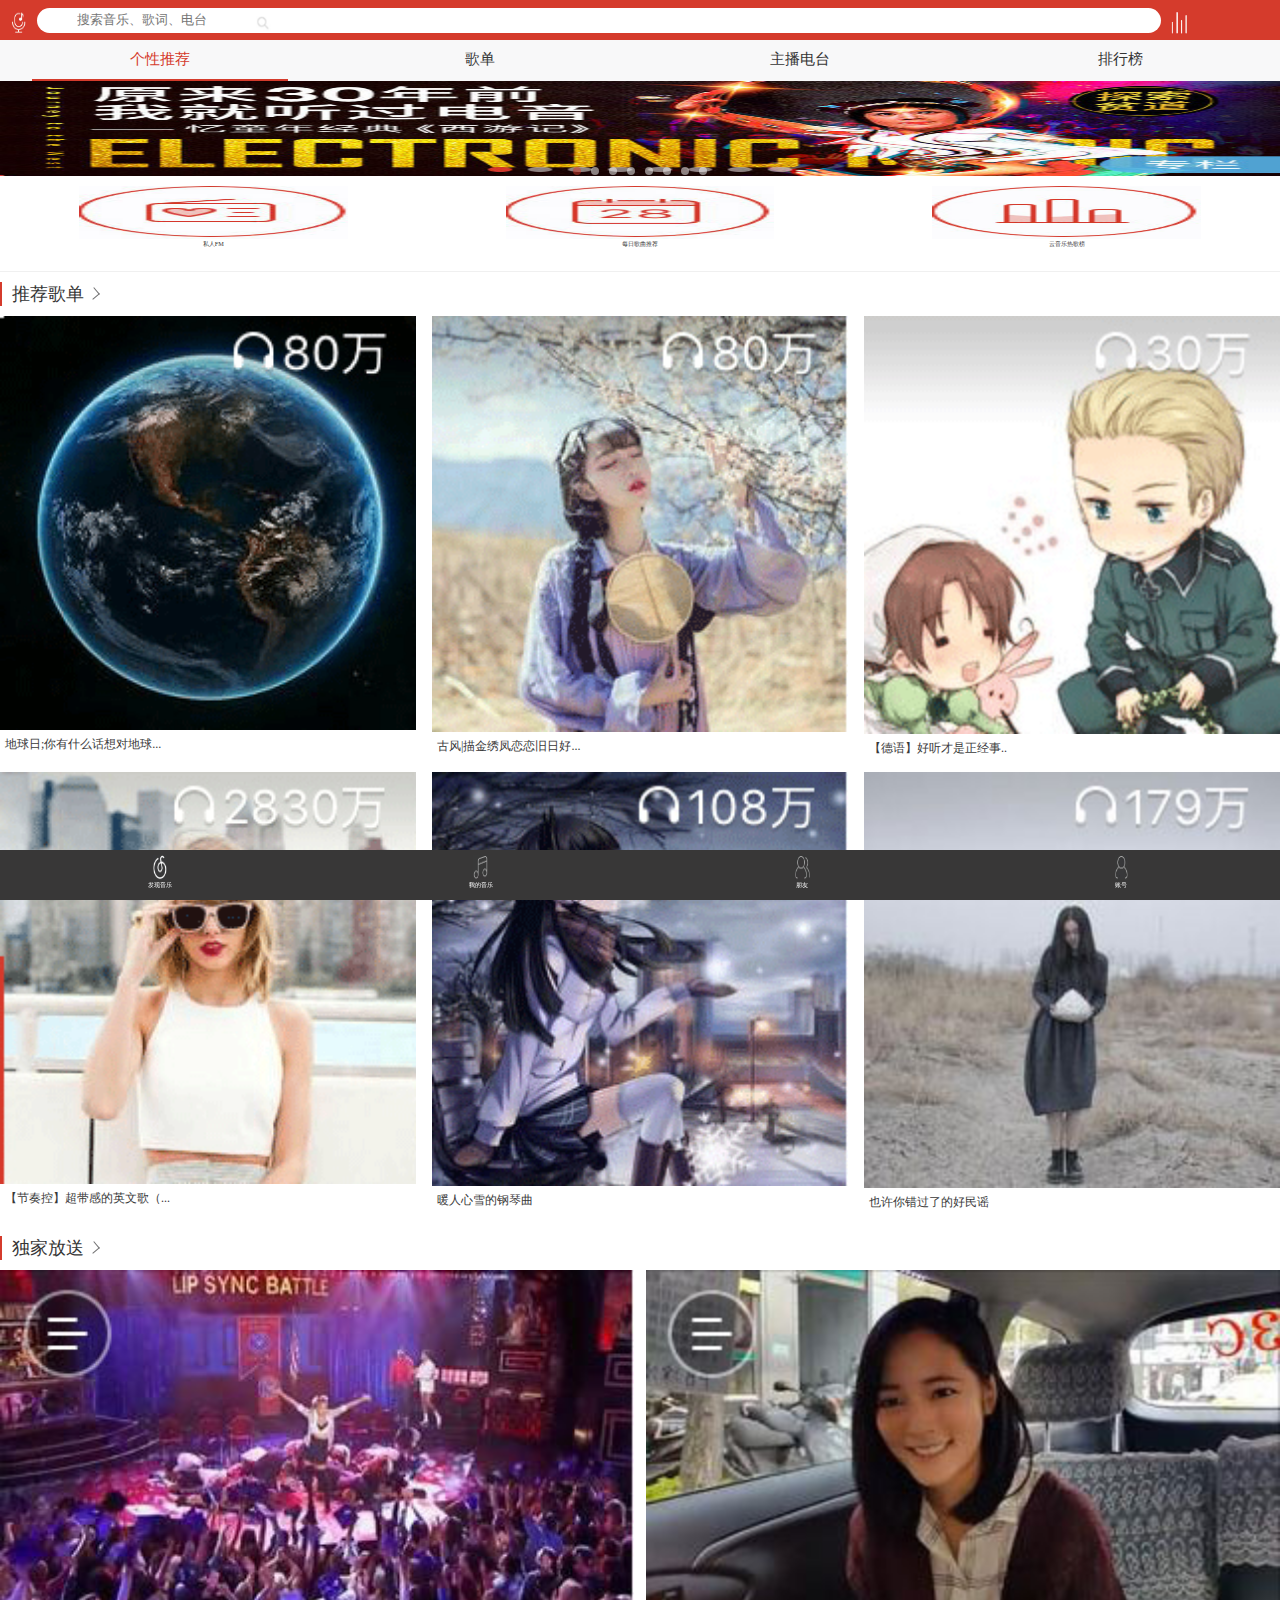
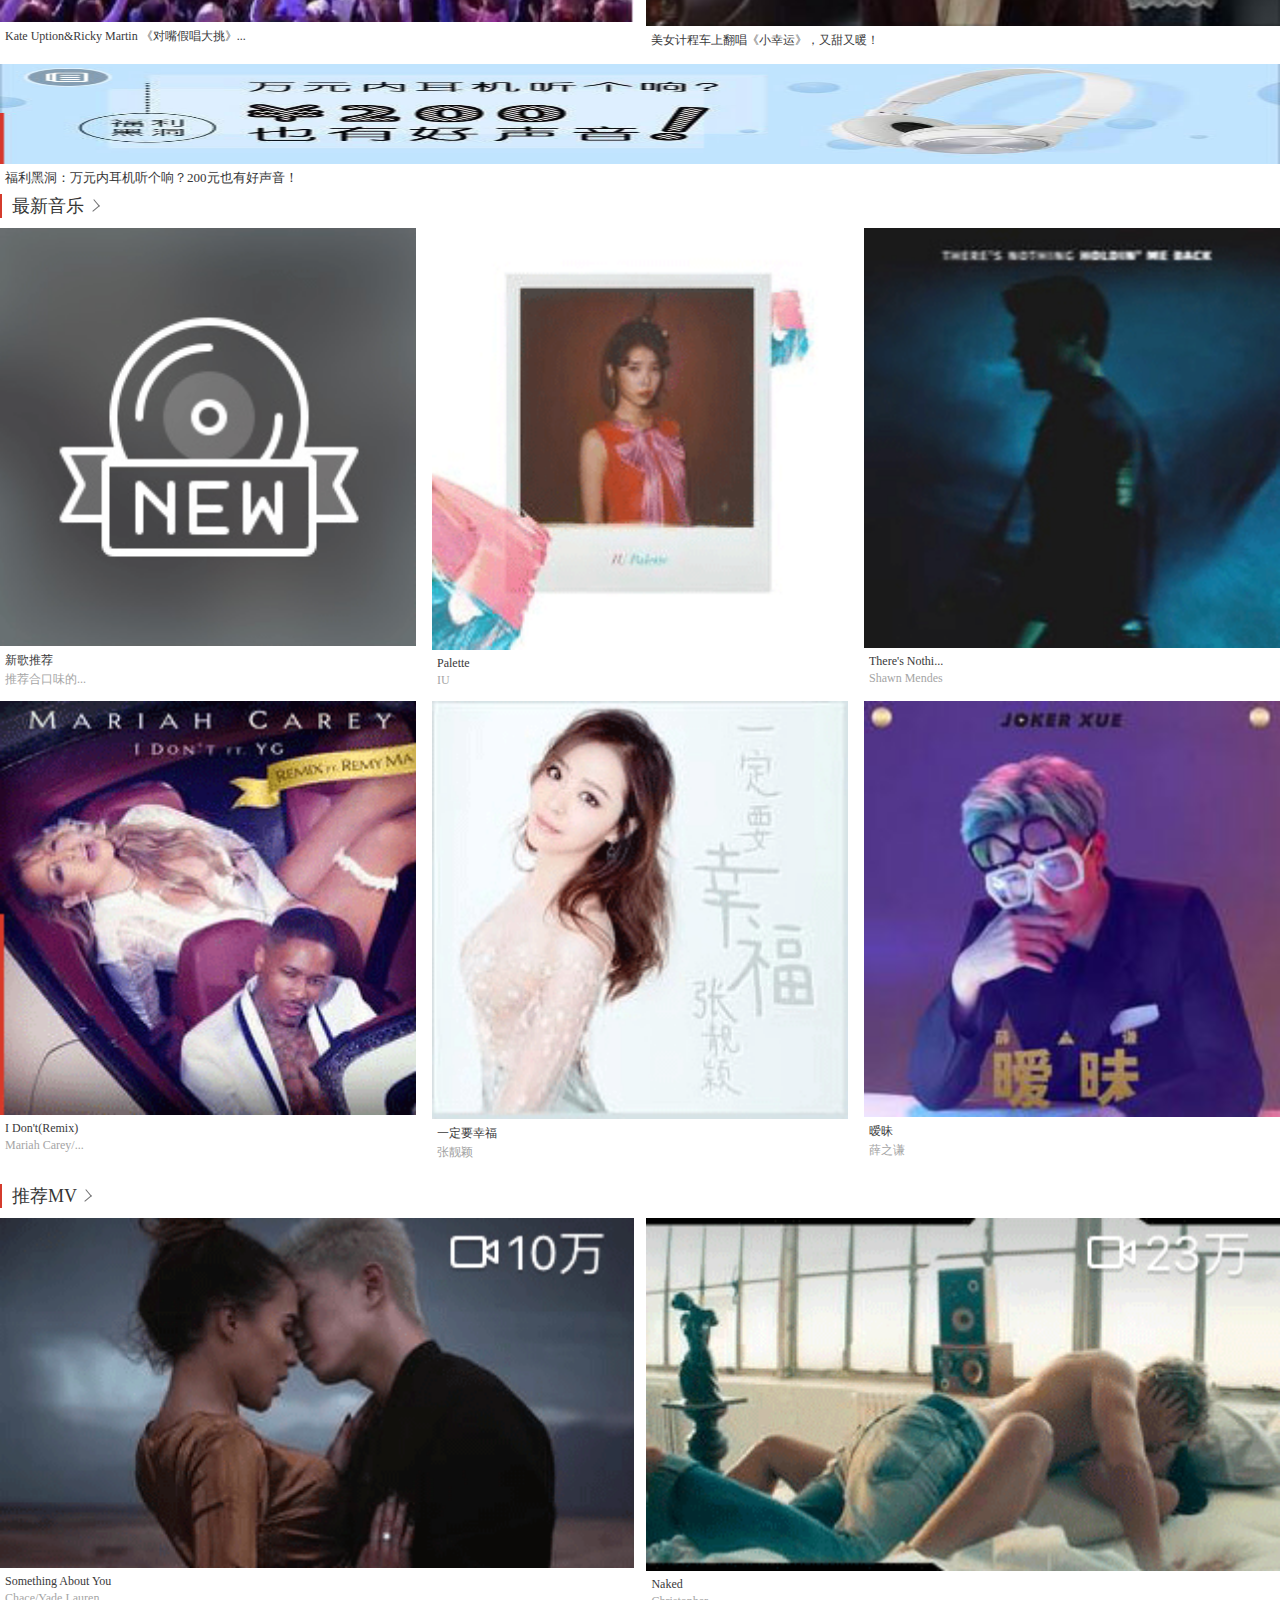
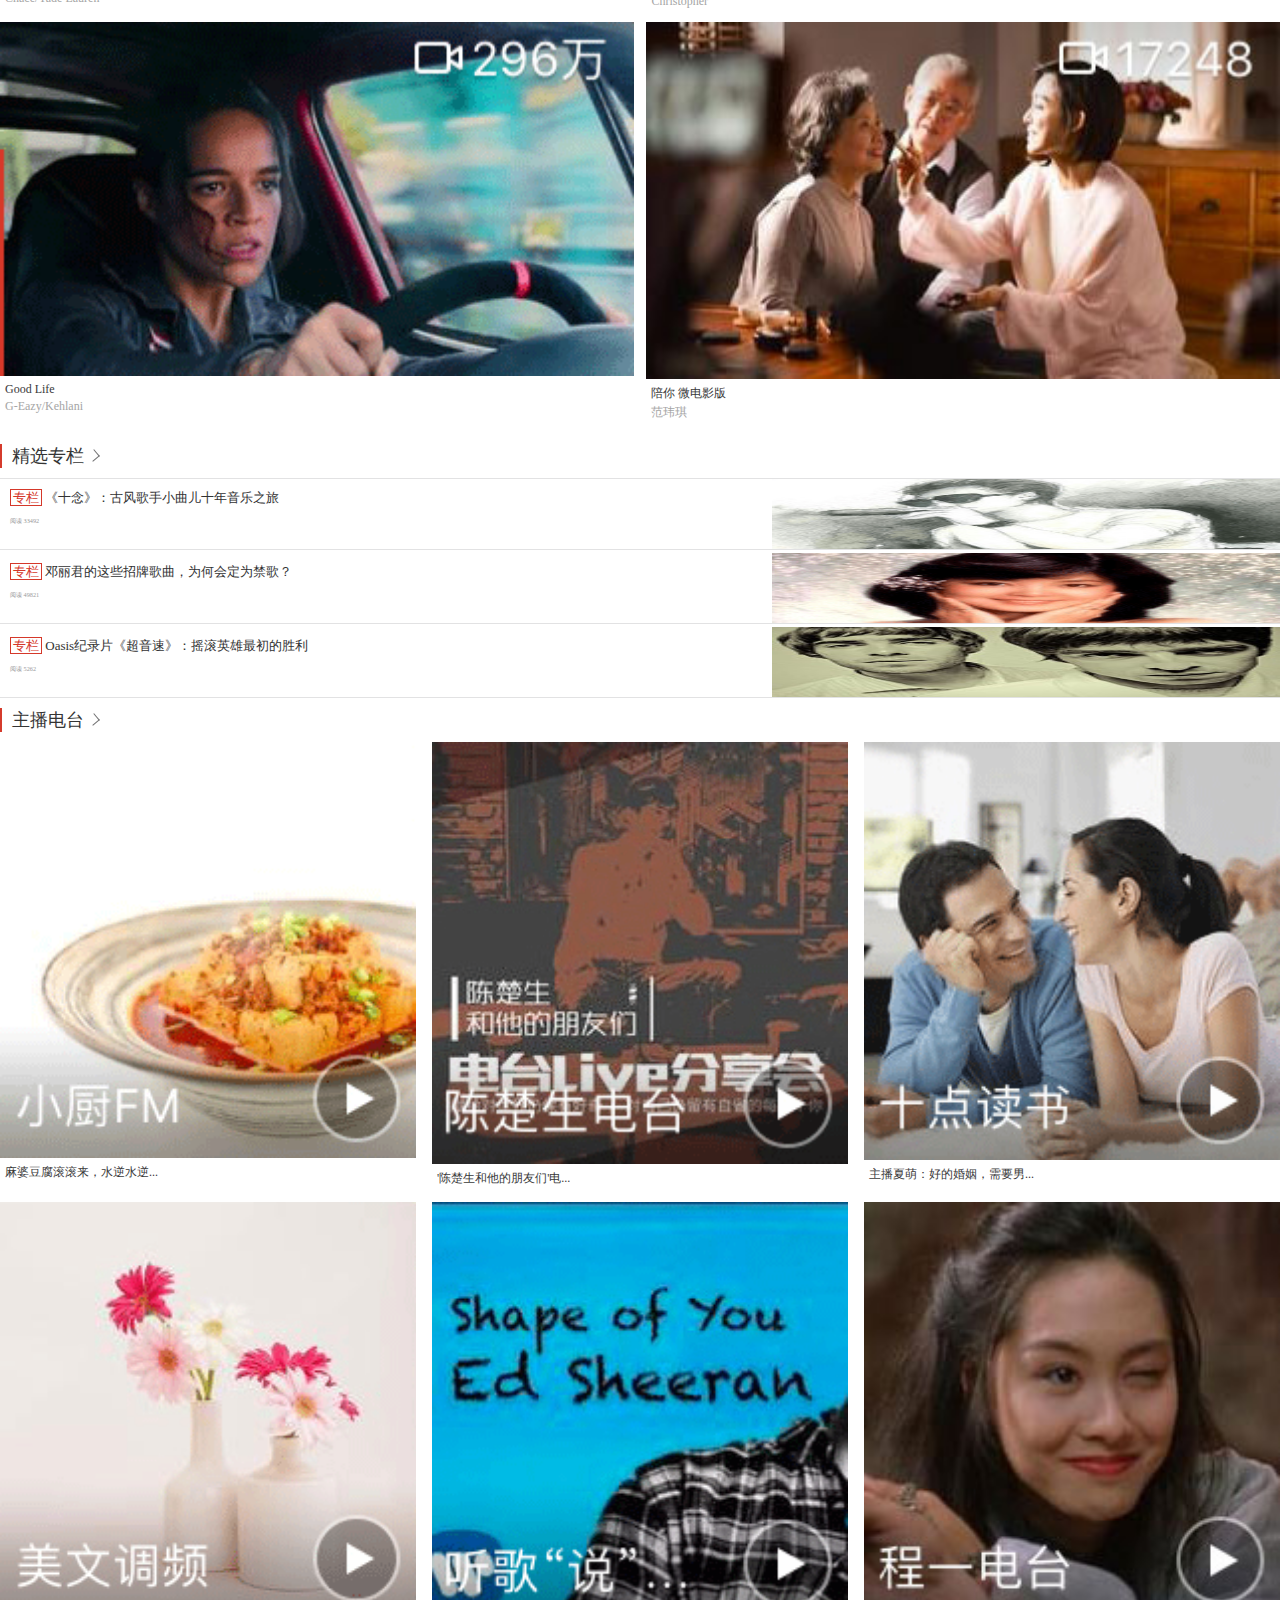
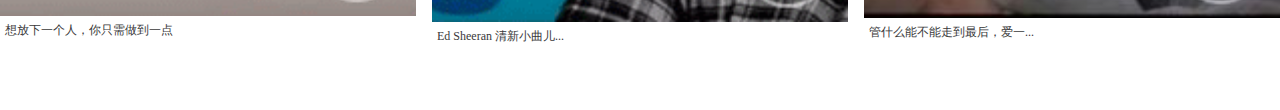
<file: wyy/index.html>
<!DOCTYPE html>
<html ng-app="myApp">

	<head>
		<meta charset="UTF-8">
		<title></title>
		<meta http-equiv="X-UA-Compatible" content="IE=edge,chrome=1" />
		<meta name="viewport" content="width=device-width, initial-scale=1.0, minimum-scale=1.0, maximum-scale=1.0, user-scalable=no" />
		<meta name="format-detection" content="telephone=no, email=no" />
		<meta name="apple-mobile-web-app-capable" content="yes" />
		<meta name="apple-mobile-web-app-status-bar-style" content="black" />
		<link rel="stylesheet" href="css/swiper.min.css" />
		<script src="js/swiper-3.4.2.min.js"></script>
		<link rel="stylesheet" href="css/index.css" />
		<link rel="stylesheet" href="view/person/css/person.css" />
		<link rel="stylesheet" href="view/list/css/list.css" />
		<link rel="stylesheet" href="view/radio/css/radio.css" />
		<link rel="stylesheet" href="view/song/css/song.css" />
		
	</head>

	<body>
		<div class="box" id="box">
			<!--网页头部开始-->
			<div class="header">
				<!--导航开始-->
				<nav>

					<div class="nav_img">
						<img src="img1/header-1_03.jpg" alt="" />
						<input type="text" placeholder="搜索音乐、歌词、电台" />
						<img src="img1/header-2_03.gif" alt="" />
					</div>
					<div class="nav_inp">

						<img src="img1/search_03.jpg" alt="" />
					</div>

				</nav>
				<!--导航结束-->
				
			</div>
			<!--网页头部结束-->
			<ui-view></ui-view>
			<!--底部导航开始-->
			<footer>
				<ul>
					<li>
						<a ui-sref="person">
							<img src="img1/footer_03.gif" alt="" />
							<p>发现音乐</p>
						</a>
					</li>
					<li>
						<a ui-sref="music">
							<img src="img1/footer_05.gif" alt="" />
							<p>我的音乐</p>
						</a>
					</li>
					<li>
						<a ui-sref="friend">
							<img src="img1/footer_07.gif" alt="" />
							<p>朋友</p>
						</a>
					</li>
					<li>
						<a ui-sref="my">
							<img src="img1/footer_09.jpg" alt="" />
							<p>账号</p>
						</a>
					</li>
				</ul>
			</footer>
			<!--底部导航结束-->
		</div>
		
		<script src="js/angular.js"></script>
		<script src="js/angular-ui-router.js"></script>
		<script src="js/jquery-1.7.js"></script>
		<script src="route/app.js"></script>
		<script src="controller/personCtrl.js"></script>
		<script src="controller/songCtrl.js"></script>
		<script src="controller/radioCtrl.js"></script>
		<script src="controller/listCtrl.js"></script>
		<script src="controller/musicCtrl.js"></script>
		<script src="controller/friendCtrl.js"></script>
		<script src="controller/myCtrl.js"></script>
		<script src="js/index.js"></script>
	</body>

</html>
</file>
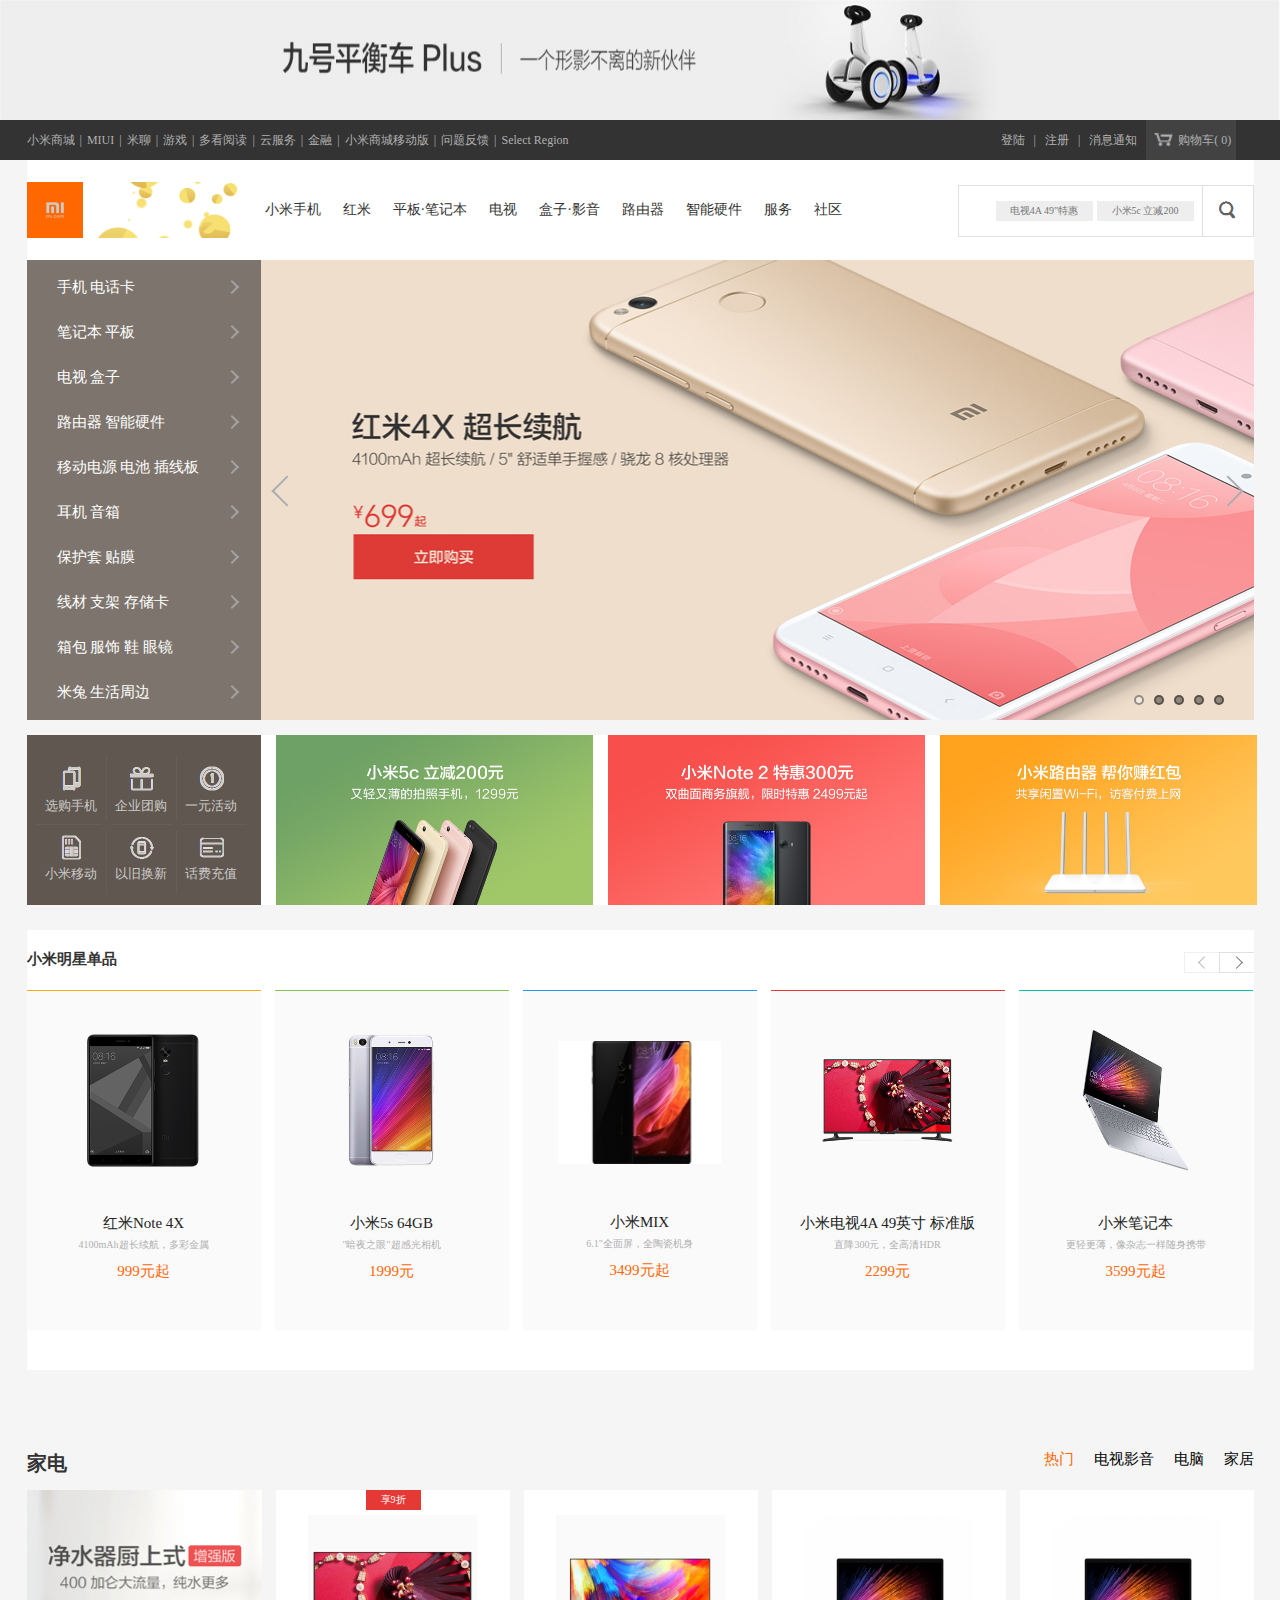
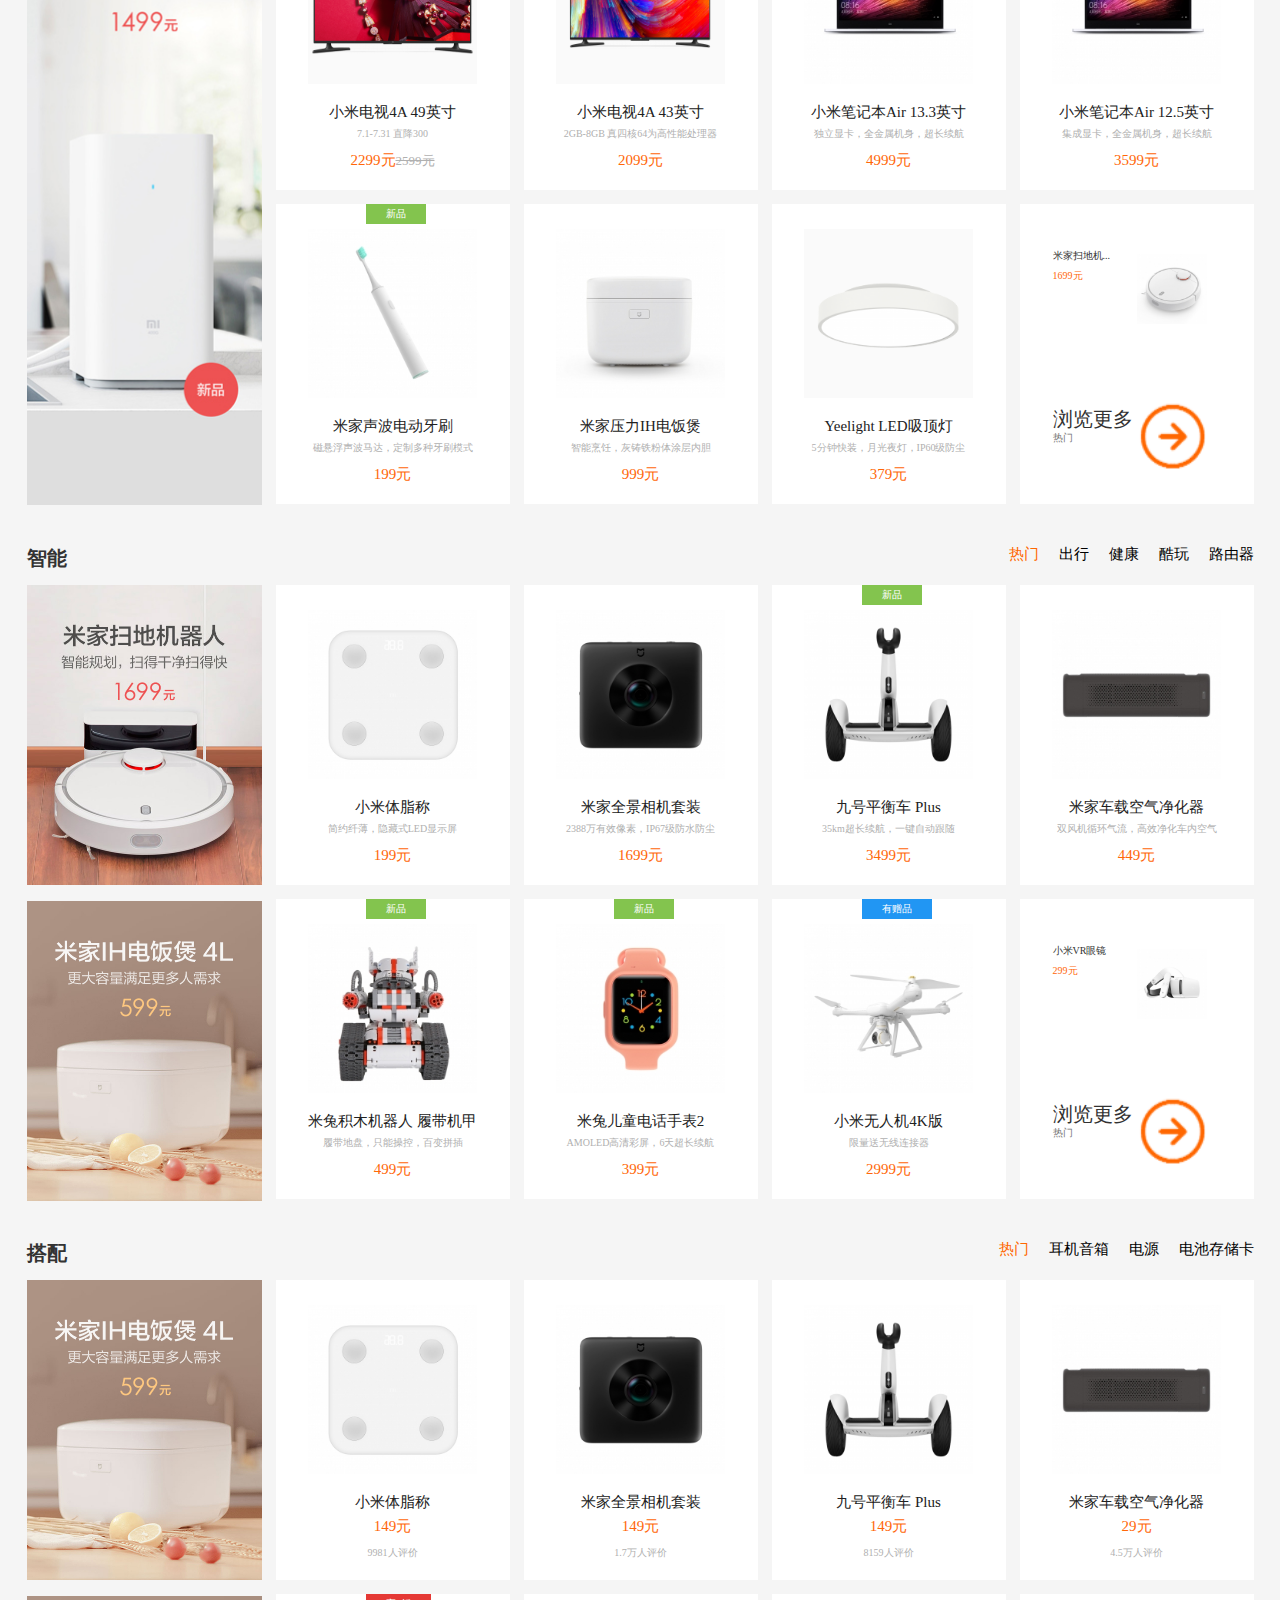
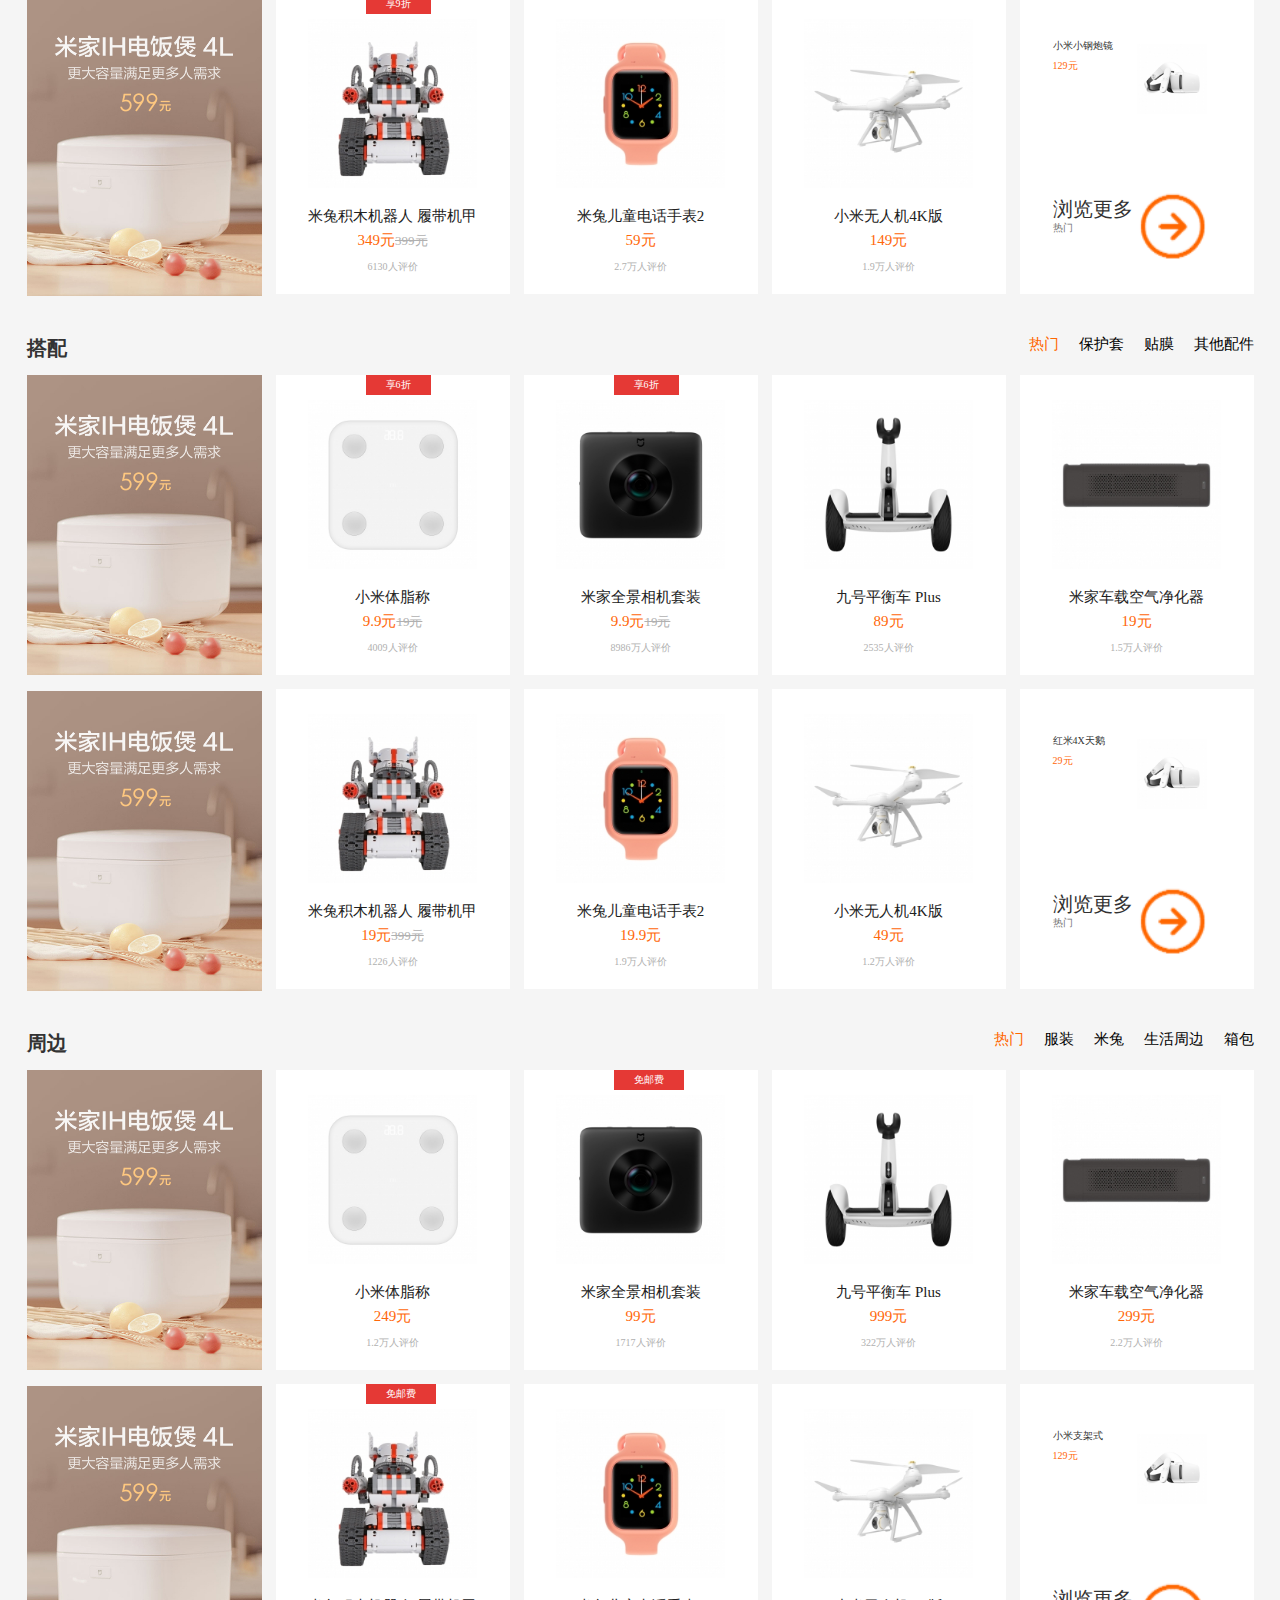
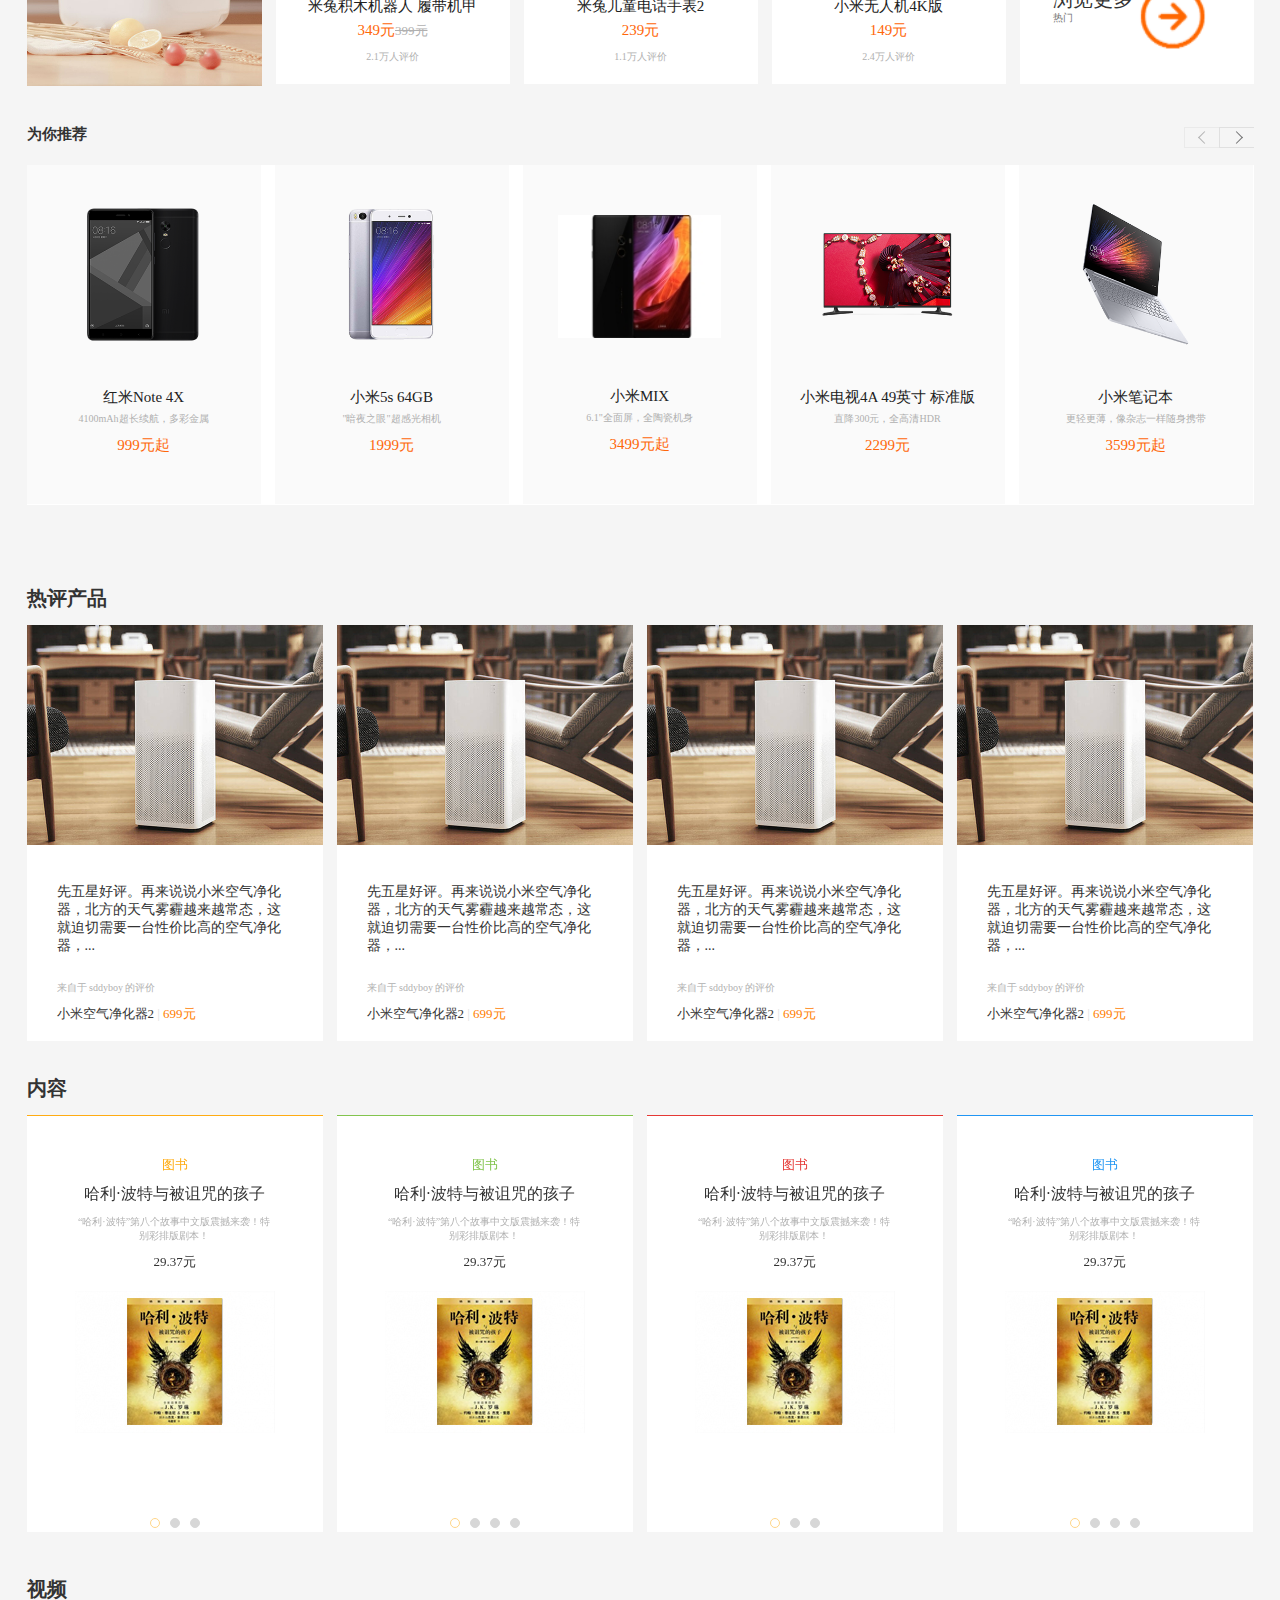
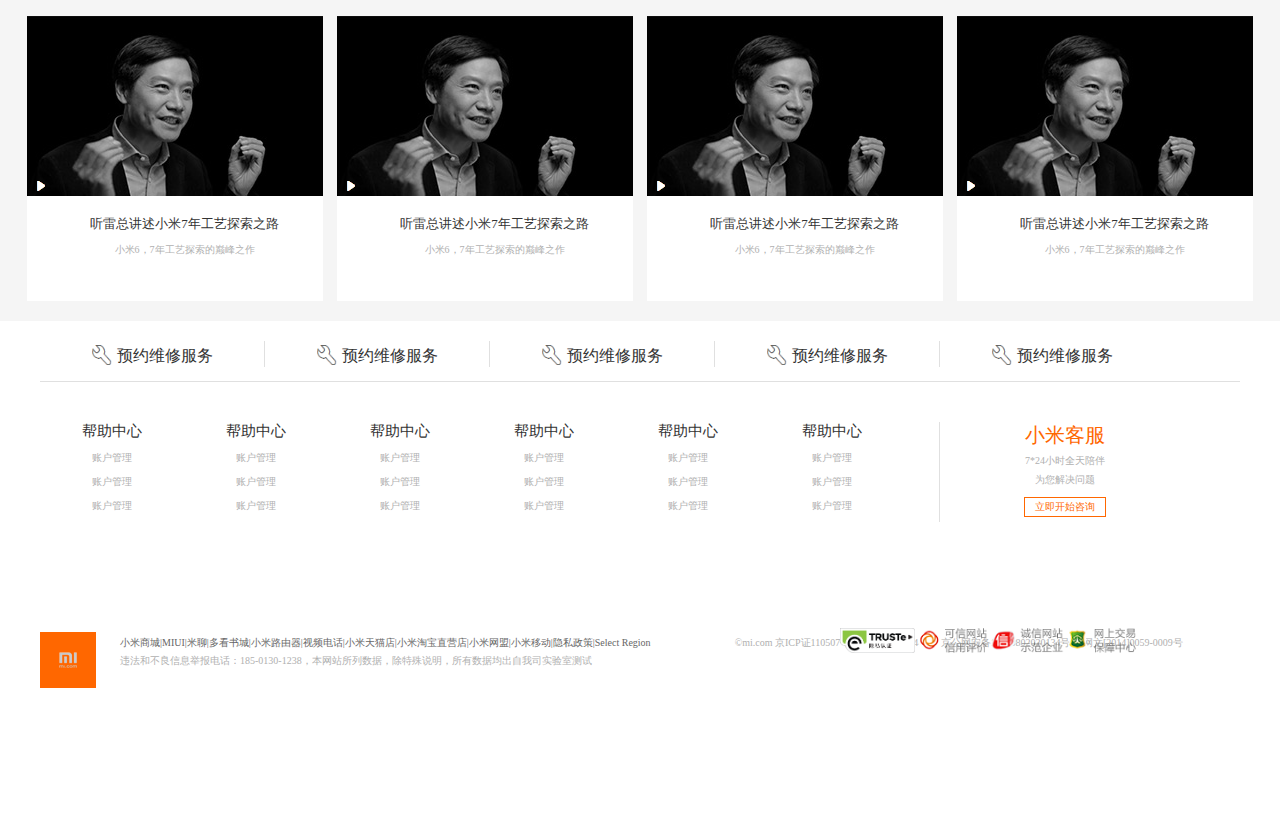
<file: xiaomi/index.html>
<!DOCTYPE html>
<html>

	<head>
		<meta charset="UTF-8">
		<title></title>
	</head>
	<link rel="stylesheet" href="css/index.css" />
	<link rel="stylesheet" href="css/swiper.min.css" />
	<script type="text/javascript" src="js/jquery-1.7.2.min.js"></script>
	<script src="js/swiper-3.4.2.min.js"></script>
	<body>
		<!--头部-->
		<header>

			<div id="hea_img">
				<a href="#">
					<img src="img/880749325111155050.png" alt="" />
				</a>
			</div>
			<div id="hea_head">
				<div id="hea_div">
					<ul id="hea_ul1">
						<li>
							<a href="#">小米商城</a>
						</li>
						<li>|</li>
						<li>
							<a href="#">MIUI</a>
						</li>
						<li>|</li>
						<li>
							<a href="#">米聊</a>
						</li>
						<li>|</li>
						<li>
							<a href="#">游戏</a>
						</li>
						<li>|</li>
						<li>
							<a href="#">多看阅读</a>
						</li>
						<li>|</li>
						<li>
							<a href="#">云服务</a>
						</li>
						<li>|</li>
						<li>
							<a href="#">金融</a>
						</li>
						<li>|</li>
						<li>
							<a href="#">小米商城移动版</a>
						</li>
						<li>|</li>
						<li>
							<a href="#">问题反馈</a>
						</li>
						<li>|</li>
						<li>
							<a href="#">Select Region</a>
						</li>
					</ul>
					<ul id="hea_ul2">
						<li>
							<a href="#">登陆</a>
						</li>
						<li>|</li>
						<li>
							<a href="#">注册</a>
						</li>
						<li>|</li>
						<li>
							<a href="#">消息通知</a>
						</li>
						<li>
							<a href="#">
								<img src="img/1_42.png" alt="" /> 购物车(
								<span>0</span>)
							</a>
						</li>
					</ul>
				</div>
			</div>
		</header>
		<!--头部End-->
		<!--内容-->
		<div class="content">
			<!--内容头部-->
			<div id="con_hea">
				<div id="con_hea_mi">
					<img src="img/placeholder-40.png" alt="" />
				</div>
				<div id="con_hea_gif">
					<img src="img/yyymix.gif" alt="" />
				</div>
				<div id="con_hea_content">
					<ul>
						<li class="list">
							<a href="#" class="list_a">小米手机</a>
								<div class="list_xl">
									<ul>
										<li>
											<span>新品0</span>
											<div>
												<img src="img/xm6_320.png" alt="" />
											</div>
											<p>小米6</p><br/>
											<b>2499元起</b>
										</li>
										<li>
											<span>现货</span>
											<div>
												<img src="img/max2_toubu.png" alt="" />
											</div>
											<p>小米Max 2</p><br/>
											<b>1699元起</b>
										</li>
										<li>
											<span>下单立减300</span>
											<div>
												<img src="img/xiaomiNOTE2-320-220!160x110.jpg" alt="" />
											</div>
											<p>小米Note 2</p><br/>
											<b>2799元起</b>
										</li>
										<li>
											<span>特惠250</span>
											<div>
												<img src="img/MIX-320-220!160x110.jpg" alt="" />
											</div>
											<p>小米MIX</p><br/>
											<b>3499元起</b>
										</li>
										<li>
											<span>下单立减200</span>
											<div>
												<img src="img/5spluse320_220!160x110.jpg" alt="" />
											</div>
											<p>小米5s Plus</p><br/>
											<b>2299元起</b>
										</li>
										<li>
											<span>立减200</span>
											<div>
												<img src="img/mi5c_320x220.png" alt="" />
											</div>
											<p>小米手机5c</p><br/>
											<b>1299元起</b>
										</li>
									</ul>
								</div>
						</li>
						<li class="list">
							<a href="#" class="list_a">红米</a>
							<div class="list_xl">
									<ul>
										<li>
											<span>新品1</span>
											<div>
												<img src="img/xm6_320.png" alt="" />
											</div>
											<p>小米6</p><br/>
											<b>2499元起</b>
										</li>
										<li>
											<span>现货</span>
											<div>
												<img src="img/max2_toubu.png" alt="" />
											</div>
											<p>小米Max 2</p><br/>
											<b>1699元起</b>
										</li>
										<li>
											<span>下单立减300</span>
											<div>
												<img src="img/xiaomiNOTE2-320-220!160x110.jpg" alt="" />
											</div>
											<p>小米Note 2</p><br/>
											<b>2799元起</b>
										</li>
										<li>
											<span>特惠250</span>
											<div>
												<img src="img/MIX-320-220!160x110.jpg" alt="" />
											</div>
											<p>小米MIX</p><br/>
											<b>3499元起</b>
										</li>
										<li>
											<span>下单立减200</span>
											<div>
												<img src="img/5spluse320_220!160x110.jpg" alt="" />
											</div>
											<p>小米5s Plus</p><br/>
											<b>2299元起</b>
										</li>
										<li>
											<span>立减200</span>
											<div>
												<img src="img/mi5c_320x220.png" alt="" />
											</div>
											<p>小米手机5c</p><br/>
											<b>1299元起</b>
										</li>
									</ul>
								</div>
						</li>
						<li class="list">
							<a href="#" class="list_a">平板·笔记本</a>
							<div class="list_xl">
									<ul>
										<li>
											<span>新品2</span>
											<div>
												<img src="img/xm6_320.png" alt="" />
											</div>
											<p>小米6</p><br/>
											<b>2499元起</b>
										</li>
										<li>
											<span>现货</span>
											<div>
												<img src="img/max2_toubu.png" alt="" />
											</div>
											<p>小米Max 2</p><br/>
											<b>1699元起</b>
										</li>
										<li>
											<span>下单立减300</span>
											<div>
												<img src="img/xiaomiNOTE2-320-220!160x110.jpg" alt="" />
											</div>
											<p>小米Note 2</p><br/>
											<b>2799元起</b>
										</li>
										<li>
											<span>特惠250</span>
											<div>
												<img src="img/MIX-320-220!160x110.jpg" alt="" />
											</div>
											<p>小米MIX</p><br/>
											<b>3499元起</b>
										</li>
										<li>
											<span>下单立减200</span>
											<div>
												<img src="img/5spluse320_220!160x110.jpg" alt="" />
											</div>
											<p>小米5s Plus</p><br/>
											<b>2299元起</b>
										</li>
										<li>
											<span>立减200</span>
											<div>
												<img src="img/mi5c_320x220.png" alt="" />
											</div>
											<p>小米手机5c</p><br/>
											<b>1299元起</b>
										</li>
									</ul>
								</div>
						</li>
						<li class="list">
							<a href="#" class="list_a">电视</a>
							<div class="list_xl">
									<ul>
										<li>
											<span>新品3</span>
											<div>
												<img src="img/xm6_320.png" alt="" />
											</div>
											<p>小米6</p><br/>
											<b>2499元起</b>
										</li>
										<li>
											<span>现货</span>
											<div>
												<img src="img/max2_toubu.png" alt="" />
											</div>
											<p>小米Max 2</p><br/>
											<b>1699元起</b>
										</li>
										<li>
											<span>下单立减300</span>
											<div>
												<img src="img/xiaomiNOTE2-320-220!160x110.jpg" alt="" />
											</div>
											<p>小米Note 2</p><br/>
											<b>2799元起</b>
										</li>
										<li>
											<span>特惠250</span>
											<div>
												<img src="img/MIX-320-220!160x110.jpg" alt="" />
											</div>
											<p>小米MIX</p><br/>
											<b>3499元起</b>
										</li>
										<li>
											<span>下单立减200</span>
											<div>
												<img src="img/5spluse320_220!160x110.jpg" alt="" />
											</div>
											<p>小米5s Plus</p><br/>
											<b>2299元起</b>
										</li>
										<li>
											<span>立减200</span>
											<div>
												<img src="img/mi5c_320x220.png" alt="" />
											</div>
											<p>小米手机5c</p><br/>
											<b>1299元起</b>
										</li>
									</ul>
								</div>
						</li>
						<li class="list">
							<a href="#" class="list_a">盒子·影音</a>
							<div class="list_xl">
									<ul>
										<li>
											<span>新品4</span>
											<div>
												<img src="img/xm6_320.png" alt="" />
											</div>
											<p>小米6</p><br/>
											<b>2499元起</b>
										</li>
										<li>
											<span>现货</span>
											<div>
												<img src="img/max2_toubu.png" alt="" />
											</div>
											<p>小米Max 2</p><br/>
											<b>1699元起</b>
										</li>
										<li>
											<span>下单立减300</span>
											<div>
												<img src="img/xiaomiNOTE2-320-220!160x110.jpg" alt="" />
											</div>
											<p>小米Note 2</p><br/>
											<b>2799元起</b>
										</li>
										<li>
											<span>特惠250</span>
											<div>
												<img src="img/MIX-320-220!160x110.jpg" alt="" />
											</div>
											<p>小米MIX</p><br/>
											<b>3499元起</b>
										</li>
										<li>
											<span>下单立减200</span>
											<div>
												<img src="img/5spluse320_220!160x110.jpg" alt="" />
											</div>
											<p>小米5s Plus</p><br/>
											<b>2299元起</b>
										</li>
										<li>
											<span>立减200</span>
											<div>
												<img src="img/mi5c_320x220.png" alt="" />
											</div>
											<p>小米手机5c</p><br/>
											<b>1299元起</b>
										</li>
									</ul>
								</div>
						</li>
						<li class="list">
							<a href="#" class="list_a">路由器</a>
							<div class="list_xl">
									<ul>
										<li>
											<span>新品5</span>
											<div>
												<img src="img/xm6_320.png" alt="" />
											</div>
											<p>小米6</p><br/>
											<b>2499元起</b>
										</li>
										<li>
											<span>现货</span>
											<div>
												<img src="img/max2_toubu.png" alt="" />
											</div>
											<p>小米Max 2</p><br/>
											<b>1699元起</b>
										</li>
										<li>
											<span>下单立减300</span>
											<div>
												<img src="img/xiaomiNOTE2-320-220!160x110.jpg" alt="" />
											</div>
											<p>小米Note 2</p><br/>
											<b>2799元起</b>
										</li>
										<li>
											<span>特惠250</span>
											<div>
												<img src="img/MIX-320-220!160x110.jpg" alt="" />
											</div>
											<p>小米MIX</p><br/>
											<b>3499元起</b>
										</li>
										<li>
											<span>下单立减200</span>
											<div>
												<img src="img/5spluse320_220!160x110.jpg" alt="" />
											</div>
											<p>小米5s Plus</p><br/>
											<b>2299元起</b>
										</li>
										<li>
											<span>立减200</span>
											<div>
												<img src="img/mi5c_320x220.png" alt="" />
											</div>
											<p>小米手机5c</p><br/>
											<b>1299元起</b>
										</li>
									</ul>
								</div>
						</li>
						<li class="list">
							<a href="#" class="list_a">智能硬件</a>
							<div class="list_xl">
									<ul>
										<li>
											<span>新品6</span>
											<div>
												<img src="img/xm6_320.png" alt="" />
											</div>
											<p>小米6</p><br/>
											<b>2499元起</b>
										</li>
										<li>
											<span>现货</span>
											<div>
												<img src="img/max2_toubu.png" alt="" />
											</div>
											<p>小米Max 2</p><br/>
											<b>1699元起</b>
										</li>
										<li>
											<span>下单立减300</span>
											<div>
												<img src="img/xiaomiNOTE2-320-220!160x110.jpg" alt="" />
											</div>
											<p>小米Note 2</p><br/>
											<b>2799元起</b>
										</li>
										<li>
											<span>特惠250</span>
											<div>
												<img src="img/MIX-320-220!160x110.jpg" alt="" />
											</div>
											<p>小米MIX</p><br/>
											<b>3499元起</b>
										</li>
										<li>
											<span>下单立减200</span>
											<div>
												<img src="img/5spluse320_220!160x110.jpg" alt="" />
											</div>
											<p>小米5s Plus</p><br/>
											<b>2299元起</b>
										</li>
										<li>
											<span>立减200</span>
											<div>
												<img src="img/mi5c_320x220.png" alt="" />
											</div>
											<p>小米手机5c</p><br/>
											<b>1299元起</b>
										</li>
									</ul>
								</div>
						</li>
						<li>
							<a href="#">服务</a>
						</li>
						<li>
							<a href="#">社区</a>
						</li>
					</ul>
				</div>
				<div id="con_hea_inp">
					<input type="text" id="hea_inp"/>
					<a href="#">
						<div>
							<img src="img/1_03.png" alt="" />
						</div>
					</a>
					<span class="hea_span1">电视4A 49"特惠</span>
					<span class="hea_span1">小米5c 立减200</span>
				</div>
			</div>
			<!--内容头部End-->
			<!--内容&banner-->
			<div id="con_content">
				<div id="con_con_left">
					<ul>
						<li>
							<a href="#">
								<div class="fj">
									<p>手机 电话卡</p><b></b>
								</div>
							</a>
							<div class="zj" style="width: 798px;">
								<ul>
									<li>
										<a href="#">
											<img src="img/xm6_80.png" alt="" />
											<span>小米6</span>	
										</a>
										<input type="button" value="选购"/>
									</li>
									<li>
										<a href="#">
											<img src="img/max2_80.jpg" alt="" />
											<span>小米Max 2</span>	
										</a>
										<input type="button" value="选购"/>
									</li>
									<li>
										<a href="#">
											<img src="img/5c_80.png" alt="" />
											<span>小米手机5c</span>		
										</a>
										<input type="button" value="选购"/>
									</li>
									<li>
										<a href="#">
											<img src="img/xmNOTE2-80.jpg" alt="" />
											<span>小米Note 2</span>		
										</a>
										<input type="button" value="选购"/>
									</li>
									<li>
										<a href="#">
											<img src="img/MIX-80.jpg" alt="" />
											<span>小米MIX</span>		
										</a>
										<input type="button" value="选购"/>
									</li>
									<li>
										<a href="#">
											<img src="img/xm5S-80.jpg" alt="" />
											<span>小米5s</span>		
										</a>
										<input type="button" value="选购"/>
									</li>
								</ul>
								<ul style="left: 266px;top: -460px;">
									<li>
										<a href="#">
											<img src="img/xm5S-plus-80.jpg" alt="" />
											<span>小米5s Plus</span>	
										</a>
										<input type="button" value="选购"/>
									</li>
									<li>
										<a href="#">
											<img src="img/hmn4x80.png" alt="" />
											<span>红米Note 4X</span>		
										</a>
										<input type="button" value="选购"/>
									</li>
									<li>
										<a href="#">
											<img src="img/hm4x_80.png" alt="" />
											<span>红米4X</span>	
										</a>
										<input type="button" value="选购"/>
									</li>
									<li>
										<a href="#">
											<img src="img/hm4-80.jpg" alt="" />
											<span>红米4</span>	
										</a>
										<input type="button" value="选购"/>
									</li>
									<li>
										<a href="#">
											<img src="img/hm4A-80.jpg" alt="" />
											<span>红米4A</span>	
										</a>
										<input type="button" value="选购"/>
									</li>
									<li>
										<a href="#">
											<img src="img/compare.jpg" alt="" />
											<span>对比手机</span>	
										</a>
									</li>
								</ul>
								<ul style="left: 532px;top: -920px;">
									<li>
										<a href="#">
											<img src="img/mimobile.jpg" alt="" />
											<span>小米移动 电话卡</span>		
										</a>
									</li>
									<li>
										<a href="#">
											<img src="img/80.jpg" alt="" />
											<span>移动4G+专区</span>		
										</a>
									</li>
								</ul>
							</div>
						</li>
						<li>
							<div class="fj">
							<a href="#">
								<p>笔记本 平板</p><b></b>
							</a>
							</div>
							<div class="zj" style="top: -95px;width: 532px;">
								<ul>
									<li>
										<a href="#">
											<img src="img/bijiben80.jpg" alt="" />
											<span>笔记本12.5英寸</span>	
										</a>
										<input type="button" value="选购"/>
									</li>
									<li>
										<a href="#">
											<img src="img/bijiben80.jpg" alt="" />
											<span>笔记本13.3英寸</span>	
										</a>
										<input type="button" value="选购"/>
									</li>
									<li>
										<a href="#">
											<img src="img/mipad3_80.jpg" alt="" />
											<span>小米平板3</span>		
										</a>
										<input type="button" value="选购"/>
									</li>
									<li>
										<a href="#">
											<img src="img/bjbcdq80.jpg" alt="" />
											<span>usb-c电源适配器</span>		
										</a>
									</li>
									<li>
										<a href="#">
											<img src="img/usbzjqggg80.jpg" alt="" />
											<span>USB-C转换器</span>		
										</a>
									</li>
									<li>
										<a href="#">
											<img src="img/neidanbao80.jpg" alt="" />
											<span>小米笔记本内胆包</span>		
										</a>
									</li>
								</ul>
								<ul style="left: 266px;top: -460px;">
									<li>
										<a href="#">
											<img src="img/ymjp80.jpg" alt="" />
											<span>悦米机械键盘</span>	
										</a>
									</li>
									<li>
										<a href="#">
											<img src="img/shubiao80.jpg" alt="" />
											<span>小米便携鼠标</span>		
										</a>
									</li>
									<li>
										<a href="#">
											<img src="img/wxsb80.png" alt="" />
											<span>小米无线鼠标</span>	
										</a>
									</li>
									<li>
										<a href="#">
											<img src="img/xmsbd80.jpg" alt="" />
											<span>鼠标垫</span>	
										</a>
									</li>
									<li>
										<a href="#">
											<img src="img/USBC80.jpg" alt="" />
											<span>DisplayPort转接器</span>	
										</a>
									</li>
								</ul>
							</div>
						</li>
						<li style="z-index: 8;">
							<div class="fj">
							<a href="#">
								<p>电视 盒子</p><b></b>
							</a>
							</div>
							<div class="zj" style="top: -140px;">
								<ul style="width: 248.25px;">
									<li>
										<a href="#">
											<img src="img/xmds_49.png" alt="" style="height: 28px;"/>
											<span>小米电视4 49英寸</span>	
										</a>
									</li>
									<li>
										<a href="#">
											<img src="img/xmds_55.png" alt="" style="height: 28px;"/>
											<span>小米电视4 55英寸</span>	
										</a>
									</li>
									<li>
										<a href="#">
											<img src="img/xmds_65.png" alt="" style="height: 23px;"/>
											<span style="top: -10px;">小米电视4 65英寸</span>		
										</a>
									</li>
									<li>
										<a href="#">
											<img src="img/xp80_43.jpg" alt="" />
											<span>小米电视4A 43英寸</span>		
										</a>
									</li>
									<li>
										<a href="#">
											<img src="img/xp80_49.jpg" alt="" />
											<span>小米电视4A 49英寸</span>		
										</a>
									</li>
									<li>
										<a href="#">
											<img src="img/xp80_55.jpg" alt="" />
											<span>小米电视4A 55英寸</span>		
										</a>
									</li>
								</ul>
								<ul style="left: 248.25px;top: -460px;width: 248.25px;">
									<li>
										<a href="#">
											<img src="img/xp80_65.jpg" alt="" />
											<span>小米电视4A 65英寸</span>	
										</a>
									</li>
									<li>
										<a href="#">
											<img src="img/mitv3s48.jpg" alt="" />
											<span>小米电视3s 48英寸</span>		
										</a>
									</li>
									<li>
										<a href="#">
											<img src="img/553s80.png" alt="" />
											<span>小米电视3s 55英寸</span>	
										</a>
									</li>
									<li>
										<a href="#">
											<img src="img/018080.png" alt="" />
											<span>小米电视3s 60英寸</span>	
										</a>
									</li>
									<li>
										<a href="#">
											<img src="img/653s80.png" alt="" />
											<span>小米电视3s 65英寸</span>	
										</a>
									</li>
									<li>
										<a href="#">
											<img src="img/6580side.jpg" alt="" />
											<span>小米电视3s 65英寸 曲面</span>	
										</a>
									</li>
								</ul>
								<ul style="left: 496.5px;top: -920px;width: 248.25px;">
									<li>
										<a href="#">
											<img src="img/tv70.png" alt="" />
											<span>小米电视3 70英寸</span>		
										</a>
									</li>
									<li>
										<a href="#">
											<img src="img/hezi80-80.jpg" alt="" />
											<span>小米盒子3s</span>		
										</a>
									</li>
									<li>
										<a href="#">
											<img src="img/hezi80-80.jpg" alt="" />
											<span>小米盒子3c</span>		
										</a>
									</li>
									<li>
										<a href="#">
											<img src="img/hezi3s!160x110.jpg" alt="" />
											<span>小米盒子3 增强版</span>		
										</a>
									</li>
									<li>
										<a href="#">
											<img src="img/80x80.jpg" alt="" />
											<span>家庭音响</span>		
										</a>
									</li>
									<li>
										<a href="#">
											<img src="img/iconaz80.jpg" alt="" />
											<span>安装服务</span>		
										</a>
									</li>
								</ul>
								<ul style="left: 744.75px;top: -1380px;width: 248.25px;">
									<li>
										<a href="#">
											<img src="img/dianshipeijian.jpg" alt="" />
											<span>电视盒子配件</span>		
										</a>
									</li>
								</ul>
							</div>
						</li>
						<li style="z-index: 7;">
							<div class="fj">
							<a href="#">
								<p>路由器 智能硬件</p><b></b>
							</a>
							</div>
							<div class="zj" style="top: -185px;">
								<ul>
									<li>
										<a href="#">
											<img src="img/xm6_80.png" alt="" />
											<span>小米5</span>	
										</a>
										<input type="button" value="选购"/>
									</li>
									<li>
										<a href="#">
											<img src="img/xm6_80.png" alt="" />
											<span>小米6</span>	
										</a>
										<input type="button" value="选购"/>
									</li>
									<li>
										<a href="#">
											<img src="img/xm6_80.png" alt="" />
											<span>小米6</span>		
										</a>
										<input type="button" value="选购"/>
									</li>
									<li>
										<a href="#">
											<img src="img/xm6_80.png" alt="" />
											<span>小米6</span>		
										</a>
										<input type="button" value="选购"/>
									</li>
									<li>
										<a href="#">
											<img src="img/xm6_80.png" alt="" />
											<span>小米6</span>		
										</a>
										<input type="button" value="选购"/>
									</li>
									<li>
										<a href="#">
											<img src="img/xm6_80.png" alt="" />
											<span>小米6</span>		
										</a>
										<input type="button" value="选购"/>
									</li>
								</ul>
								<ul style="left: 266px;top: -460px;">
									<li>
										<a href="#">
											<img src="img/xm6_80.png" alt="" />
											<span>小米6</span>	
										</a>
										<input type="button" value="选购"/>
									</li>
									<li>
										<a href="#">
											<img src="img/xm6_80.png" alt="" />
											<span>小米6</span>		
										</a>
										<input type="button" value="选购"/>
									</li>
									<li>
										<a href="#">
											<img src="img/xm6_80.png" alt="" />
											<span>小米6</span>	
										</a>
										<input type="button" value="选购"/>
									</li>
									<li>
										<a href="#">
											<img src="img/xm6_80.png" alt="" />
											<span>小米6</span>	
										</a>
										<input type="button" value="选购"/>
									</li>
									<li>
										<a href="#">
											<img src="img/xm6_80.png" alt="" />
											<span>小米6</span>	
										</a>
										<input type="button" value="选购"/>
									</li>
									<li>
										<a href="#">
											<img src="img/xm6_80.png" alt="" />
											<span>小米6</span>	
										</a>
										<input type="button" value="选购"/>
									</li>
								</ul>
								<ul style="left: 532px;top: -920px;">
									<li>
										<a href="#">
											<img src="img/xm6_80.png" alt="" />
											<span>小米6</span>		
										</a>
										<input type="button" value="选购"/>
									</li>
									<li>
										<a href="#">
											<img src="img/xm6_80.png" alt="" />
											<span>小米6</span>		
										</a>
										<input type="button" value="选购"/>
									</li>
								</ul>
							</div>
						</li>
						<li style="z-index: 6;">
							<div class="fj">
							<a href="#">
								<p>移动电源 电池 插线板</p><b></b>
							</a>
							</div>
							<div class="zj" style="top: -230px;">
								<ul>
									<li>
										<a href="#">
											<img src="img/xm6_80.png" alt="" />
											<span>小米5</span>	
										</a>
										<input type="button" value="选购"/>
									</li>
									<li>
										<a href="#">
											<img src="img/xm6_80.png" alt="" />
											<span>小米6</span>	
										</a>
										<input type="button" value="选购"/>
									</li>
									<li>
										<a href="#">
											<img src="img/xm6_80.png" alt="" />
											<span>小米6</span>		
										</a>
										<input type="button" value="选购"/>
									</li>
									<li>
										<a href="#">
											<img src="img/xm6_80.png" alt="" />
											<span>小米6</span>		
										</a>
										<input type="button" value="选购"/>
									</li>
									<li>
										<a href="#">
											<img src="img/xm6_80.png" alt="" />
											<span>小米6</span>		
										</a>
										<input type="button" value="选购"/>
									</li>
									<li>
										<a href="#">
											<img src="img/xm6_80.png" alt="" />
											<span>小米6</span>		
										</a>
										<input type="button" value="选购"/>
									</li>
								</ul>
								<ul style="left: 266px;top: -460px;">
									<li>
										<a href="#">
											<img src="img/xm6_80.png" alt="" />
											<span>小米6</span>	
										</a>
										<input type="button" value="选购"/>
									</li>
									<li>
										<a href="#">
											<img src="img/xm6_80.png" alt="" />
											<span>小米6</span>		
										</a>
										<input type="button" value="选购"/>
									</li>
									<li>
										<a href="#">
											<img src="img/xm6_80.png" alt="" />
											<span>小米6</span>	
										</a>
										<input type="button" value="选购"/>
									</li>
									<li>
										<a href="#">
											<img src="img/xm6_80.png" alt="" />
											<span>小米6</span>	
										</a>
										<input type="button" value="选购"/>
									</li>
									<li>
										<a href="#">
											<img src="img/xm6_80.png" alt="" />
											<span>小米6</span>	
										</a>
										<input type="button" value="选购"/>
									</li>
									<li>
										<a href="#">
											<img src="img/xm6_80.png" alt="" />
											<span>小米6</span>	
										</a>
										<input type="button" value="选购"/>
									</li>
								</ul>
								<ul style="left: 532px;top: -920px;">
									<li>
										<a href="#">
											<img src="img/xm6_80.png" alt="" />
											<span>小米6</span>		
										</a>
										<input type="button" value="选购"/>
									</li>
									<li>
										<a href="#">
											<img src="img/xm6_80.png" alt="" />
											<span>小米6</span>		
										</a>
										<input type="button" value="选购"/>
									</li>
								</ul>
							</div>
						</li>
						<li style="z-index: 5;">
							<div class="fj">
							<a href="#">
								<p>耳机 音箱</p><b></b>
							</a>
							</div>
							<div class="zj" style="top: -275px;">
								<ul>
									<li>
										<a href="#">
											<img src="img/xm6_80.png" alt="" />
											<span>小米5</span>	
										</a>
										<input type="button" value="选购"/>
									</li>
									<li>
										<a href="#">
											<img src="img/xm6_80.png" alt="" />
											<span>小米6</span>	
										</a>
										<input type="button" value="选购"/>
									</li>
									<li>
										<a href="#">
											<img src="img/xm6_80.png" alt="" />
											<span>小米6</span>		
										</a>
										<input type="button" value="选购"/>
									</li>
									<li>
										<a href="#">
											<img src="img/xm6_80.png" alt="" />
											<span>小米6</span>		
										</a>
										<input type="button" value="选购"/>
									</li>
									<li>
										<a href="#">
											<img src="img/xm6_80.png" alt="" />
											<span>小米6</span>		
										</a>
										<input type="button" value="选购"/>
									</li>
									<li>
										<a href="#">
											<img src="img/xm6_80.png" alt="" />
											<span>小米6</span>		
										</a>
										<input type="button" value="选购"/>
									</li>
								</ul>
								<ul style="left: 266px;top: -460px;">
									<li>
										<a href="#">
											<img src="img/xm6_80.png" alt="" />
											<span>小米6</span>	
										</a>
										<input type="button" value="选购"/>
									</li>
									<li>
										<a href="#">
											<img src="img/xm6_80.png" alt="" />
											<span>小米6</span>		
										</a>
										<input type="button" value="选购"/>
									</li>
									<li>
										<a href="#">
											<img src="img/xm6_80.png" alt="" />
											<span>小米6</span>	
										</a>
										<input type="button" value="选购"/>
									</li>
									<li>
										<a href="#">
											<img src="img/xm6_80.png" alt="" />
											<span>小米6</span>	
										</a>
										<input type="button" value="选购"/>
									</li>
									<li>
										<a href="#">
											<img src="img/xm6_80.png" alt="" />
											<span>小米6</span>	
										</a>
										<input type="button" value="选购"/>
									</li>
									<li>
										<a href="#">
											<img src="img/xm6_80.png" alt="" />
											<span>小米6</span>	
										</a>
										<input type="button" value="选购"/>
									</li>
								</ul>
								<ul style="left: 532px;top: -920px;">
									<li>
										<a href="#">
											<img src="img/xm6_80.png" alt="" />
											<span>小米6</span>		
										</a>
										<input type="button" value="选购"/>
									</li>
									<li>
										<a href="#">
											<img src="img/xm6_80.png" alt="" />
											<span>小米6</span>		
										</a>
										<input type="button" value="选购"/>
									</li>
								</ul>
							</div>
						</li>
						<li style="z-index: 4;">
							<div class="fj">
							<a href="#">
								<p>保护套 贴膜</p><b></b>
							</a>
							</div>
							<div class="zj" style="top: -320px;">
								<ul>
									<li>
										<a href="#">
											<img src="img/xm6_80.png" alt="" />
											<span>小米5</span>	
										</a>
										<input type="button" value="选购"/>
									</li>
									<li>
										<a href="#">
											<img src="img/xm6_80.png" alt="" />
											<span>小米6</span>	
										</a>
										<input type="button" value="选购"/>
									</li>
									<li>
										<a href="#">
											<img src="img/xm6_80.png" alt="" />
											<span>小米6</span>		
										</a>
										<input type="button" value="选购"/>
									</li>
									<li>
										<a href="#">
											<img src="img/xm6_80.png" alt="" />
											<span>小米6</span>		
										</a>
										<input type="button" value="选购"/>
									</li>
									<li>
										<a href="#">
											<img src="img/xm6_80.png" alt="" />
											<span>小米6</span>		
										</a>
										<input type="button" value="选购"/>
									</li>
									<li>
										<a href="#">
											<img src="img/xm6_80.png" alt="" />
											<span>小米6</span>		
										</a>
										<input type="button" value="选购"/>
									</li>
								</ul>
								<ul style="left: 266px;top: -460px;">
									<li>
										<a href="#">
											<img src="img/xm6_80.png" alt="" />
											<span>小米6</span>	
										</a>
										<input type="button" value="选购"/>
									</li>
									<li>
										<a href="#">
											<img src="img/xm6_80.png" alt="" />
											<span>小米6</span>		
										</a>
										<input type="button" value="选购"/>
									</li>
									<li>
										<a href="#">
											<img src="img/xm6_80.png" alt="" />
											<span>小米6</span>	
										</a>
										<input type="button" value="选购"/>
									</li>
									<li>
										<a href="#">
											<img src="img/xm6_80.png" alt="" />
											<span>小米6</span>	
										</a>
										<input type="button" value="选购"/>
									</li>
									<li>
										<a href="#">
											<img src="img/xm6_80.png" alt="" />
											<span>小米6</span>	
										</a>
										<input type="button" value="选购"/>
									</li>
									<li>
										<a href="#">
											<img src="img/xm6_80.png" alt="" />
											<span>小米6</span>	
										</a>
										<input type="button" value="选购"/>
									</li>
								</ul>
								<ul style="left: 532px;top: -920px;">
									<li>
										<a href="#">
											<img src="img/xm6_80.png" alt="" />
											<span>小米6</span>		
										</a>
										<input type="button" value="选购"/>
									</li>
									<li>
										<a href="#">
											<img src="img/xm6_80.png" alt="" />
											<span>小米6</span>		
										</a>
										<input type="button" value="选购"/>
									</li>
								</ul>
							</div>
						</li>
						<li style="z-index: 3;">
							<div class="fj">
							<a href="#">
								<p>线材 支架 存储卡</p><b></b>
							</a>
							</div>
							<div class="zj" style="top: -365px;">
								<ul>
									<li>
										<a href="#">
											<img src="img/xm6_80.png" alt="" />
											<span>小米5</span>	
										</a>
										<input type="button" value="选购"/>
									</li>
									<li>
										<a href="#">
											<img src="img/xm6_80.png" alt="" />
											<span>小米6</span>	
										</a>
										<input type="button" value="选购"/>
									</li>
									<li>
										<a href="#">
											<img src="img/xm6_80.png" alt="" />
											<span>小米6</span>		
										</a>
										<input type="button" value="选购"/>
									</li>
									<li>
										<a href="#">
											<img src="img/xm6_80.png" alt="" />
											<span>小米6</span>		
										</a>
										<input type="button" value="选购"/>
									</li>
									<li>
										<a href="#">
											<img src="img/xm6_80.png" alt="" />
											<span>小米6</span>		
										</a>
										<input type="button" value="选购"/>
									</li>
									<li>
										<a href="#">
											<img src="img/xm6_80.png" alt="" />
											<span>小米6</span>		
										</a>
										<input type="button" value="选购"/>
									</li>
								</ul>
								<ul style="left: 266px;top: -460px;">
									<li>
										<a href="#">
											<img src="img/xm6_80.png" alt="" />
											<span>小米6</span>	
										</a>
										<input type="button" value="选购"/>
									</li>
									<li>
										<a href="#">
											<img src="img/xm6_80.png" alt="" />
											<span>小米6</span>		
										</a>
										<input type="button" value="选购"/>
									</li>
									<li>
										<a href="#">
											<img src="img/xm6_80.png" alt="" />
											<span>小米6</span>	
										</a>
										<input type="button" value="选购"/>
									</li>
									<li>
										<a href="#">
											<img src="img/xm6_80.png" alt="" />
											<span>小米6</span>	
										</a>
										<input type="button" value="选购"/>
									</li>
									<li>
										<a href="#">
											<img src="img/xm6_80.png" alt="" />
											<span>小米6</span>	
										</a>
										<input type="button" value="选购"/>
									</li>
									<li>
										<a href="#">
											<img src="img/xm6_80.png" alt="" />
											<span>小米6</span>	
										</a>
										<input type="button" value="选购"/>
									</li>
								</ul>
								<ul style="left: 532px;top: -920px;">
									<li>
										<a href="#">
											<img src="img/xm6_80.png" alt="" />
											<span>小米6</span>		
										</a>
										<input type="button" value="选购"/>
									</li>
									<li>
										<a href="#">
											<img src="img/xm6_80.png" alt="" />
											<span>小米6</span>		
										</a>
										<input type="button" value="选购"/>
									</li>
								</ul>
							</div>
						</li>
						<li style="z-index: 2;">
							<div class="fj">
							<a href="#">
								<p>箱包 服饰 鞋 眼镜</p><b></b>
							</a>
							</div>
							<div class="zj" style="top: -410px;">
								<ul>
									<li>
										<a href="#">
											<img src="img/xm6_80.png" alt="" />
											<span>小米5</span>	
										</a>
										<input type="button" value="选购"/>
									</li>
									<li>
										<a href="#">
											<img src="img/xm6_80.png" alt="" />
											<span>小米6</span>	
										</a>
										<input type="button" value="选购"/>
									</li>
									<li>
										<a href="#">
											<img src="img/xm6_80.png" alt="" />
											<span>小米6</span>		
										</a>
										<input type="button" value="选购"/>
									</li>
									<li>
										<a href="#">
											<img src="img/xm6_80.png" alt="" />
											<span>小米6</span>		
										</a>
										<input type="button" value="选购"/>
									</li>
									<li>
										<a href="#">
											<img src="img/xm6_80.png" alt="" />
											<span>小米6</span>		
										</a>
										<input type="button" value="选购"/>
									</li>
									<li>
										<a href="#">
											<img src="img/xm6_80.png" alt="" />
											<span>小米6</span>		
										</a>
										<input type="button" value="选购"/>
									</li>
								</ul>
								<ul style="left: 266px;top: -460px;">
									<li>
										<a href="#">
											<img src="img/xm6_80.png" alt="" />
											<span>小米6</span>	
										</a>
										<input type="button" value="选购"/>
									</li>
									<li>
										<a href="#">
											<img src="img/xm6_80.png" alt="" />
											<span>小米6</span>		
										</a>
										<input type="button" value="选购"/>
									</li>
									<li>
										<a href="#">
											<img src="img/xm6_80.png" alt="" />
											<span>小米6</span>	
										</a>
										<input type="button" value="选购"/>
									</li>
									<li>
										<a href="#">
											<img src="img/xm6_80.png" alt="" />
											<span>小米6</span>	
										</a>
										<input type="button" value="选购"/>
									</li>
									<li>
										<a href="#">
											<img src="img/xm6_80.png" alt="" />
											<span>小米6</span>	
										</a>
										<input type="button" value="选购"/>
									</li>
									<li>
										<a href="#">
											<img src="img/xm6_80.png" alt="" />
											<span>小米6</span>	
										</a>
										<input type="button" value="选购"/>
									</li>
								</ul>
								<ul style="left: 532px;top: -920px;">
									<li>
										<a href="#">
											<img src="img/xm6_80.png" alt="" />
											<span>小米6</span>		
										</a>
										<input type="button" value="选购"/>
									</li>
									<li>
										<a href="#">
											<img src="img/xm6_80.png" alt="" />
											<span>小米6</span>		
										</a>
										<input type="button" value="选购"/>
									</li>
								</ul>
							</div>
						</li>
						<li style="z-index: 1;">
							<div class="fj">
							<a href="#">
								<p>米兔 生活周边</p><b></b>
							</a>
							</div>
							<div class="zj" style="top: -455px;">
								<ul>
									<li>
										<a href="#">
											<img src="img/xm6_80.png" alt="" />
											<span>小米5</span>	
										</a>
										<input type="button" value="选购"/>
									</li>
									<li>
										<a href="#">
											<img src="img/xm6_80.png" alt="" />
											<span>小米6</span>	
										</a>
										<input type="button" value="选购"/>
									</li>
									<li>
										<a href="#">
											<img src="img/xm6_80.png" alt="" />
											<span>小米6</span>		
										</a>
										<input type="button" value="选购"/>
									</li>
									<li>
										<a href="#">
											<img src="img/xm6_80.png" alt="" />
											<span>小米6</span>		
										</a>
										<input type="button" value="选购"/>
									</li>
									<li>
										<a href="#">
											<img src="img/xm6_80.png" alt="" />
											<span>小米6</span>		
										</a>
										<input type="button" value="选购"/>
									</li>
									<li>
										<a href="#">
											<img src="img/xm6_80.png" alt="" />
											<span>小米6</span>		
										</a>
										<input type="button" value="选购"/>
									</li>
								</ul>
								<ul style="left: 266px;top: -460px;">
									<li>
										<a href="#">
											<img src="img/xm6_80.png" alt="" />
											<span>小米6</span>	
										</a>
										<input type="button" value="选购"/>
									</li>
									<li>
										<a href="#">
											<img src="img/xm6_80.png" alt="" />
											<span>小米6</span>		
										</a>
										<input type="button" value="选购"/>
									</li>
									<li>
										<a href="#">
											<img src="img/xm6_80.png" alt="" />
											<span>小米6</span>	
										</a>
										<input type="button" value="选购"/>
									</li>
									<li>
										<a href="#">
											<img src="img/xm6_80.png" alt="" />
											<span>小米6</span>	
										</a>
										<input type="button" value="选购"/>
									</li>
									<li>
										<a href="#">
											<img src="img/xm6_80.png" alt="" />
											<span>小米6</span>	
										</a>
										<input type="button" value="选购"/>
									</li>
									<li>
										<a href="#">
											<img src="img/xm6_80.png" alt="" />
											<span>小米6</span>	
										</a>
										<input type="button" value="选购"/>
									</li>
								</ul>
								<ul style="left: 532px;top: -920px;">
									<li>
										<a href="#">
											<img src="img/xm6_80.png" alt="" />
											<span>小米6</span>		
										</a>
										<input type="button" value="选购"/>
									</li>
									<li>
										<a href="#">
											<img src="img/xm6_80.png" alt="" />
											<span>小米6</span>		
										</a>
										<input type="button" value="选购"/>
									</li>
								</ul>
							</div>
						</li>
					</ul>
				</div>
				<div class="banner">
						<ul class="banner_ul">
							<li><a href="#"><img src="img/xmad_14890540335855_wTxbY.jpg" alt="" /></a></li>
							<li><a href="#"><img src="img/xmad_14954204563199_hUckQ.jpg" alt="" /></a></li>
							<li><a href="#"><img src="img/xmad_14992220383574_axNUK.jpg" alt="" /></a></li>
							<li><a href="#"><img src="img/xmad_14994234442229_QgwMh.jpg" alt="" /></a></li>
							<li><a href="#"><img src="img/xmad_1499484404872_DMqfl.jpg" alt="" /></a></li>
						</ul>
						<ul class="disc">
								<li class="on"></li>
								<li></li>
								<li></li>
								<li></li>
								<li></li>
						</ul>
						<ul class="click">
								<li class="click_prev"><b></b></li>
								<li class="click_next"><b></b></li>
						</ul>
					
				</div>
				<!--bannerEnd-->
				<div id="con_bottom">
					<div id="bottom_left">
						<ul>
							<li>
								<a href="#"><img src="img/1_07.png" alt="" /><br/><span>选购手机</span></a>
							</li>
							<li>
								<a href="#"><img src="img/1_09.png" alt="" /><br/><span>企业团购</span></a>
							</li>
							<li>
								<a href="#"><img src="img/1_11.png" alt="" /><br/><span>一元活动</span></a>
							</li>
							<li>
								<a href="#"><img src="img/1_16.png" alt="" /><br/><span>小米移动</span></a>
							</li>
							<li>
								<a href="#"><img src="img/1_17.png" alt="" /><br/><span>以旧换新</span></a>
							</li>
							<li>
								<a href="#"><img src="img/1_18.png" alt="" /><br/><span>话费充值</span></a>
							</li>
							<div></div>
							<div></div>
						</ul>
					</div>
					<div id="bottom_content">
						<ul>
							<li><img src="img/xmad_14993366456781_FlzhI.jpg" alt="" /></li>
							<li><img src="img/xmad_14984572731273_CcmqE.jpg" alt="" /></li>
							<li><img src="img/xmad_14996565155337_YJTix.jpg" alt="" /></li>
						</ul>
					</div>
				</div>
			</div>
			<!--内容&bannerEnd-->
			<!--明星-->
			<div class="star">
				<p class="star_p">
					小米明星单品
				</p>
				<div class="star_banner">
					<div class="star_content">
						<div class="star_div">
							<ul>
								<li>
									<img src="img/xmad_1489401341687_vUojl.png" alt="" />
									<p class="li_p1">红米Note 4X</p>
									<p class="li_p2">4100mAh超长续航，多彩金属</p>
									<p class="li_p3">999元起</p>
								</li>
								<li>
									<img src="img/5e2eb710-a99f-4235-ac5c-1b20b1e6c3b6.png" alt="" />
									<p class="li_p1">小米5s 64GB</p>
									<p class="li_p2">"暗夜之眼"超感光相机</p>
									<p class="li_p3">1999元</p>
								</li>
								<li>
									<img src="img/MIX-320-220!160x110.jpg" alt="" />
									<p>小米MIX</p>
									<p>6.1"全面屏，全陶瓷机身</p>
									<p>3499元起</p>
								</li>
								<li>
									<img src="img/xmad_14926528960147_wJMsC.png" alt="" />
									<p class="li_p1">小米电视4A 49英寸 标准版</p>
									<p class="li_p2">直降300元，全高清HDR</p>
									<p class="li_p3">2299元</p>
								</li>
								<li>
									<img src="img/073b5ddc-9117-4668-adbe-878c928a79da.png" alt="" />
									<p class="li_p1">小米笔记本</p>
									<p class="li_p2">更轻更薄，像杂志一样随身携带</p>
									<p class="li_p3">3599元起</p>
								</li>
							</ul>
						</div>
						<div class="star_div">
							<ul>
								<li>
									<img src="img/xmad_1489401341687_vUojl.png" alt="" />
									<p class="li_p1">红米Note 4X</p>
									<p class="li_p2">4100mAh超长续航，多彩金属</p>
									<p class="li_p3">888元起</p>
								</li>
								<li>
									<img src="img/5e2eb710-a99f-4235-ac5c-1b20b1e6c3b6.png" alt="" />
									<p class="li_p1">小米5s 64GB</p>
									<p class="li_p2">"暗夜之眼"超感光相机</p>
									<p class="li_p3">888元</p>
								</li>
								<li>
									<img src="img/MIX-320-220!160x110.jpg" alt="" />
									<p>小米MIX</p>
									<p>6.1"全面屏，全陶瓷机身</p>
									<p>3499元起</p>
								</li>
								<li>
									<img src="img/xmad_14926528960147_wJMsC.png" alt="" />
									<p class="li_p1">小米电视4A 49英寸 标准版</p>
									<p class="li_p2">直降300元，全高清HDR</p>
									<p class="li_p3">2288元</p>
								</li>
								<li>
									<img src="img/073b5ddc-9117-4668-adbe-878c928a79da.png" alt="" />
									<p class="li_p1">小米笔记本</p>
									<p class="li_p2">更轻更薄，像杂志一样随身携带</p>
									<p class="li_p3">3588元起</p>
								</li>
							</ul>
						</div>
						<div class="star_div">
							<ul>
								<li>
									<img src="img/xmad_1489401341687_vUojl.png" alt="" />
									<p class="li_p1">红米Note 4X</p>
									<p class="li_p2">4100mAh超长续航，多彩金属</p>
									<p class="li_p3">777元起</p>
								</li>
								<li>
									<img src="img/5e2eb710-a99f-4235-ac5c-1b20b1e6c3b6.png" alt="" />
									<p class="li_p1">小米5s 64GB</p>
									<p class="li_p2">"暗夜之眼"超感光相机</p>
									<p class="li_p3">777元</p>
								</li>
								<li>
									<img src="img/MIX-320-220!160x110.jpg" alt="" />
									<p>小米MIX</p>
									<p>6.1"全面屏，全陶瓷机身</p>
									<p>3499元起</p>
								</li>
								<li>
									<img src="img/xmad_14926528960147_wJMsC.png" alt="" />
									<p class="li_p1">小米电视4A 49英寸 标准版</p>
									<p class="li_p2">直降300元，全高清HDR</p>
									<p class="li_p3">777元</p>
								</li>
								<li>
									<img src="img/073b5ddc-9117-4668-adbe-878c928a79da.png" alt="" />
									<p class="li_p1">小米笔记本</p>
									<p class="li_p2">更轻更薄，像杂志一样随身携带</p>
									<p class="li_p3">3777元起</p>
								</li>
							</ul>
						</div>
					</div>
					<div class="star-prev"><b></b></div>
					<div class="star-next"><b></b></div>
				</div>
			</div>
			<!--明星End-->
			<!--Tv-->
			<div class="Tv">
				<p class="Tv_p">
					家电
				</p>
				<ul class="Tv_ul">
					<li>热门</li>
					<li>电视影音</li>
					<li>电脑</li>
					<li>家居</li>
				</ul>

				<div class="Tv_left">
					<img src="img/xmad_14985370896124_ovWJf.jpg" alt="" />
				</div>
				<div class="Tv_content">
					<ul>
						<li>
							<img src="img/pms_1490077454.46128587!220x220.png" alt="" />
							<p class="li_p1">小米电视4A 49英寸</p>
							<p class="li_p2">7.1-7.31 直降300</p>
							<p class="li_p3">2299元<s>2599元</s></p>
							<span>享9折</span>
						</li>
						<li>
							<img src="img/pms_1490077058.71391368!220x220.png" alt="" />
							<p class="li_p1">小米电视4A 43英寸</p>
							<p class="li_p2">2GB-8GB 真四核64为高性能处理器</p>
							<p class="li_p3">2099元</p>
						</li>
						<li>
							<img src="img/pms_1494917570.73059940!220x220.jpg" alt="" />
							<p class="li_p1">小米笔记本Air 13.3英寸</p>
							<p class="li_p2">独立显卡，全金属机身，超长续航</p>
							<p class="li_p3">4999元</p>
						</li>
						<li>
							<img src="img/pms_1490604807.82792204!220x220.jpg" alt="" />
							<p class="li_p1">小米笔记本Air 12.5英寸</p>
							<p class="li_p2">集成显卡，全金属机身，超长续航</p>
							<p class="li_p3">3599元</p>
						</li>
						<li>
							<img src="img/pms_1498564154.53184175!220x220.jpg" alt="" />
							<p class="li_p1">米家声波电动牙刷</p>
							<p class="li_p2">磁悬浮声波马达，定制多种牙刷模式</p>
							<p class="li_p3">199元</p>
							<span>新品</span>
						</li>
						<li>
							<img src="img/pms_1478678718.61531371!220x220.jpg" alt="" />
							<p class="li_p1">米家压力IH电饭煲</p>
							<p class="li_p2">智能烹饪，灰铸铁粉体涂层内胆</p>
							<p class="li_p3">999元</p>
						</li>
						<li>
							<img src="img/pms_1490756071.3088664!220x220.png" alt="" />
							<p class="li_p1">Yeelight LED吸顶灯</p>
							<p class="li_p2">5分钟快装，月光夜灯，IP60级防尘</p>
							<p class="li_p3">379元</p>
						</li>
						<li>
							<div class="li_div1">
								<p class="li_p4">米家扫地机...</p>
								<p class="li_p3">1699元</p>
								<img src="img/pms_1472609961.95298675!220x220.jpg" alt="" />
							</div>
							<div class="li_div2">
								<p class="li_p5">浏览更多</p>
								<p class="li_p6">热门</p>
								<img src="img/1_43.png" alt="" />
							</div>
						</li>
					</ul>
				</div>
			</div>
			<!--TvEnd-->
			<!--智能-->
			<div class="brain">
				<p class="brain_p">
					智能
				</p>
				<ul class="brain_ul">
					<li>热门</li>
					<li>出行</li>
					<li>健康</li>
					<li>酷玩</li>
					<li>路由器</li>
				</ul>

				<div class="brain_left">
					<img src="img/xmad_14967432043621_gmlxi.jpg" alt="" />
					<img src="img/xmad_14973351914778_MvWwt.jpg" alt="" />
				</div>
				<div class="brain_content">
					<ul>
						<li>
							<img src="img/pms_1487831386.1667404!220x220.jpg" alt="" />
							<p class="li_p1">小米体脂称</p>
							<p class="li_p2">简约纤薄，隐藏式LED显示屏</p>
							<p class="li_p3">199元</p>
						</li>
						<li>
							<img src="img/pms_1491312153.28261682!220x220.jpg" alt="" />
							<p class="li_p1">米家全景相机套装</p>
							<p class="li_p2">2388万有效像素，IP67级防水防尘</p>
							<p class="li_p3">1699元</p>
						</li>
						<li>
							<img src="img/pms_1498643144.48446520!220x220.png" alt="" />
							<p class="li_p1">九号平衡车 Plus</p>
							<p class="li_p2">35km超长续航，一键自动跟随</p>
							<p class="li_p3">3499元</p>
							<span>新品</span>
						</li>
						<li>
							<img src="img/pms_1482392549.50965908!220x220.jpg" alt="" />
							<p class="li_p1">米家车载空气净化器</p>
							<p class="li_p2">双风机循环气流，高效净化车内空气</p>
							<p class="li_p3">449元</p>
						</li>
						<li>
							<img src="img/pms_1499048837.78256911!220x220.jpg" alt="" />
							<p class="li_p1">米兔积木机器人 履带机甲</p>
							<p class="li_p2">履带地盘，只能操控，百变拼插</p>
							<p class="li_p3">499元</p>
							<span>新品</span>
						</li>
						<li>
							<img src="img/pms_1498526059.78899603!220x220.jpg" alt="" />
							<p class="li_p1">米兔儿童电话手表2</p>
							<p class="li_p2">AMOLED高清彩屏，6天超长续航</p>
							<p class="li_p3">399元</p>
							<span>新品</span>
						</li>
						<li>
							<img src="img/pms_1487824962.01314237!220x220.jpg" alt="" />
							<p class="li_p1">小米无人机4K版</p>
							<p class="li_p2">限量送无线连接器</p>
							<p class="li_p3">2999元</p>
							<span>有赠品</span>
						</li>
						<li>
							<div class="li_div1">
								<p class="li_p4">小米VR眼镜</p>
								<p class="li_p3">299元</p>
								<img src="img/pms_1477985364.89714934!220x220.jpg" alt="" />
							</div>
							<div class="li_div2">
								<p class="li_p5">浏览更多</p>
								<p class="li_p6">热门</p>
								<img src="img/1_43.png" alt="" />
							</div>
						</li>
					</ul>
				</div>
			</div>
			<!--智能End-->
			<!--搭配-->
			<div class="collocation">
				<p class="collocation_p">
					搭配
				</p>
				<ul class="collocation_ul">
					<li>热门</li>
					<li>耳机音箱</li>
					<li>电源</li>
					<li>电池存储卡</li>
				</ul>

				<div class="collocation_left">
					<img src="img/xmad_14973351914778_MvWwt.jpg" alt="" />
					<img src="img/xmad_14973351914778_MvWwt.jpg" alt="" />
				</div>
				<div class="collocation_content">
					<ul>
						<li>
							<img src="img/pms_1487831386.1667404!220x220.jpg" alt="" />
							<p class="li_p1">小米体脂称</p>
							<p class="li_p2">149元</p>
							<p class="li_p3">9981人评价</p>
						</li>
						<li>
							<img src="img/pms_1491312153.28261682!220x220.jpg" alt="" />
							<p class="li_p1">米家全景相机套装</p>
							<p class="li_p2">149元</p>
							<p class="li_p3">1.7万人评价</p>
						</li>
						<li>
							<img src="img/pms_1498643144.48446520!220x220.png" alt="" />
							<p class="li_p1">九号平衡车 Plus</p>
							<p class="li_p2">149元</p>
							<p class="li_p3">8159人评价</p>
						</li>
						<li>
							<img src="img/pms_1482392549.50965908!220x220.jpg" alt="" />
							<p class="li_p1">米家车载空气净化器</p>
							<p class="li_p2">29元</p>
							<p class="li_p3">4.5万人评价</p>
						</li>
						<li>
							<img src="img/pms_1499048837.78256911!220x220.jpg" alt="" />
							<p class="li_p1">米兔积木机器人 履带机甲</p>
							<p class="li_p2">349元<s>399元</s></p>
							<p class="li_p3">6130人评价</p>
							<span>享9折</span>
						</li>
						<li>
							<img src="img/pms_1498526059.78899603!220x220.jpg" alt="" />
							<p class="li_p1">米兔儿童电话手表2</p>
							<p class="li_p2">59元</p>
							<p class="li_p3">2.7万人评价</p>
						</li>
						<li>
							<img src="img/pms_1487824962.01314237!220x220.jpg" alt="" />
							<p class="li_p1">小米无人机4K版</p>
							<p class="li_p2">149元</p>
							<p class="li_p3">1.9万人评价</p>
						</li>
						<li>
							<div class="li_div1">
								<p class="li_p4">小米小钢炮镜</p>
								<p class="li_p3">129元</p>
								<img src="img/pms_1477985364.89714934!220x220.jpg" alt="" />
							</div>
							<div class="li_div2">
								<p class="li_p5">浏览更多</p>
								<p class="li_p6">热门</p>
								<img src="img/1_43.png" alt="" />
							</div>
						</li>
					</ul>
				</div>
			</div>
			<!--搭配End-->
			<!--配件-->
			<div class="parts">
				<p class="parts_p">
					搭配
				</p>
				<ul class="parts_ul">
					<li>热门</li>
					<li>保护套</li>
					<li>贴膜</li>
					<li>其他配件</li>
				</ul>

				<div class="parts_left">
					<img src="img/xmad_14973351914778_MvWwt.jpg" alt="" />
					<img src="img/xmad_14973351914778_MvWwt.jpg" alt="" />
				</div>
				<div class="parts_content">
					<ul>
						<li>
							<img src="img/pms_1487831386.1667404!220x220.jpg" alt="" />
							<p class="li_p1">小米体脂称</p>
							<p class="li_p2">9.9元<s>19元</s></p>
							<p class="li_p3">4009人评价</p>
							<span>享6折</span>
						</li>
						<li>
							<img src="img/pms_1491312153.28261682!220x220.jpg" alt="" />
							<p class="li_p1">米家全景相机套装</p>
							<p class="li_p2">9.9元<s>19元</s></p>
							<p class="li_p3">8986万人评价</p>
							<span>享6折</span>
						</li>
						<li>
							<img src="img/pms_1498643144.48446520!220x220.png" alt="" />
							<p class="li_p1">九号平衡车 Plus</p>
							<p class="li_p2">89元</p>
							<p class="li_p3">2535人评价</p>
						</li>
						<li>
							<img src="img/pms_1482392549.50965908!220x220.jpg" alt="" />
							<p class="li_p1">米家车载空气净化器</p>
							<p class="li_p2">19元</p>
							<p class="li_p3">1.5万人评价</p>
						</li>
						<li>
							<img src="img/pms_1499048837.78256911!220x220.jpg" alt="" />
							<p class="li_p1">米兔积木机器人 履带机甲</p>
							<p class="li_p2">19元<s>399元</s></p>
							<p class="li_p3">1226人评价</p>
						</li>
						<li>
							<img src="img/pms_1498526059.78899603!220x220.jpg" alt="" />
							<p class="li_p1">米兔儿童电话手表2</p>
							<p class="li_p2">19.9元</p>
							<p class="li_p3">1.9万人评价</p>
						</li>
						<li>
							<img src="img/pms_1487824962.01314237!220x220.jpg" alt="" />
							<p class="li_p1">小米无人机4K版</p>
							<p class="li_p2">49元</p>
							<p class="li_p3">1.2万人评价</p>
						</li>
						<li>
							<div class="li_div1">
								<p class="li_p4">红米4X天鹅</p>
								<p class="li_p3">29元</p>
								<img src="img/pms_1477985364.89714934!220x220.jpg" alt="" />
							</div>
							<div class="li_div2">
								<p class="li_p5">浏览更多</p>
								<p class="li_p6">热门</p>
								<img src="img/1_43.png" alt="" />
							</div>
						</li>
					</ul>
				</div>
			</div>
			<!--配件End-->
			<!--周边-->
			<div class="perimeter">
				<p class="perimeter_p">
					周边
				</p>
				<ul class="perimeter_ul">
					<li>热门</li>
					<li>服装</li>
					<li>米兔</li>
					<li>生活周边</li>
					<li>箱包</li>
				</ul>

				<div class="perimeter_left">
					<img src="img/xmad_14973351914778_MvWwt.jpg" alt="" />
					<img src="img/xmad_14973351914778_MvWwt.jpg" alt="" />
				</div>
				<div class="perimeter_content">
					<ul>
						<li>
							<img src="img/pms_1487831386.1667404!220x220.jpg" alt="" />
							<p class="li_p1">小米体脂称</p>
							<p class="li_p2">249元</p>
							<p class="li_p3">1.2万人评价</p>
						</li>
						<li>
							<img src="img/pms_1491312153.28261682!220x220.jpg" alt="" />
							<p class="li_p1">米家全景相机套装</p>
							<p class="li_p2">99元</p>
							<p class="li_p3">1717人评价</p>
							<span>免邮费</span>
						</li>
						<li>
							<img src="img/pms_1498643144.48446520!220x220.png" alt="" />
							<p class="li_p1">九号平衡车 Plus</p>
							<p class="li_p2">999元</p>
							<p class="li_p3">322万人评价</p>
						</li>
						<li>
							<img src="img/pms_1482392549.50965908!220x220.jpg" alt="" />
							<p class="li_p1">米家车载空气净化器</p>
							<p class="li_p2">299元</p>
							<p class="li_p3">2.2万人评价</p>
						</li>
						<li>
							<img src="img/pms_1499048837.78256911!220x220.jpg" alt="" />
							<p class="li_p1">米兔积木机器人 履带机甲</p>
							<p class="li_p2">349元<s>399元</s></p>
							<p class="li_p3">2.1万人评价</p>
							<span>免邮费</span>
						</li>
						<li>
							<img src="img/pms_1498526059.78899603!220x220.jpg" alt="" />
							<p class="li_p1">米兔儿童电话手表2</p>
							<p class="li_p2">239元</p>
							<p class="li_p3">1.1万人评价</p>
						</li>
						<li>
							<img src="img/pms_1487824962.01314237!220x220.jpg" alt="" />
							<p class="li_p1">小米无人机4K版</p>
							<p class="li_p2">149元</p>
							<p class="li_p3">2.4万人评价</p>
						</li>
						<li>
							<div class="li_div1">
								<p class="li_p4">小米支架式</p>
								<p class="li_p3">129元</p>
								<img src="img/pms_1477985364.89714934!220x220.jpg" alt="" />
							</div>
							<div class="li_div2">
								<p class="li_p5">浏览更多</p>
								<p class="li_p6">热门</p>
								<img src="img/1_43.png" alt="" />
							</div>
						</li>
					</ul>
				</div>
			</div>
			<!--周边End-->
			<!--推荐-->
			<div class="mend">
				<p class="mend_p">
					为你推荐
				</p>
				<div class="mend_banner">
					<div class="mend_content">
						<div class="mend_div">
							<ul>
								<li>
									<img src="img/xmad_1489401341687_vUojl.png" alt="" />
									<p class="li_p1">红米Note 4X</p>
									<p class="li_p2">4100mAh超长续航，多彩金属</p>
									<p class="li_p3">999元起</p>
								</li>
								<li>
									<img src="img/5e2eb710-a99f-4235-ac5c-1b20b1e6c3b6.png" alt="" />
									<p class="li_p1">小米5s 64GB</p>
									<p class="li_p2">"暗夜之眼"超感光相机</p>
									<p class="li_p3">1999元</p>
								</li>
								<li>
									<img src="img/MIX-320-220!160x110.jpg" alt="" />
									<p>小米MIX</p>
									<p>6.1"全面屏，全陶瓷机身</p>
									<p>3499元起</p>
								</li>
								<li>
									<img src="img/xmad_14926528960147_wJMsC.png" alt="" />
									<p class="li_p1">小米电视4A 49英寸 标准版</p>
									<p class="li_p2">直降300元，全高清HDR</p>
									<p class="li_p3">2299元</p>
								</li>
								<li>
									<img src="img/073b5ddc-9117-4668-adbe-878c928a79da.png" alt="" />
									<p class="li_p1">小米笔记本</p>
									<p class="li_p2">更轻更薄，像杂志一样随身携带</p>
									<p class="li_p3">3599元起</p>
								</li>
							</ul>
						</div>
						<div class="mend_div">
							<ul>
								<li>
									<img src="img/xmad_1489401341687_vUojl.png" alt="" />
									<p class="li_p1">红米Note 4X</p>
									<p class="li_p2">4100mAh超长续航，多彩金属</p>
									<p class="li_p3">888元起</p>
								</li>
								<li>
									<img src="img/5e2eb710-a99f-4235-ac5c-1b20b1e6c3b6.png" alt="" />
									<p class="li_p1">小米5s 64GB</p>
									<p class="li_p2">"暗夜之眼"超感光相机</p>
									<p class="li_p3">888元</p>
								</li>
								<li>
									<img src="img/MIX-320-220!160x110.jpg" alt="" />
									<p>小米MIX</p>
									<p>6.1"全面屏，全陶瓷机身</p>
									<p>3499元起</p>
								</li>
								<li>
									<img src="img/xmad_14926528960147_wJMsC.png" alt="" />
									<p class="li_p1">小米电视4A 49英寸 标准版</p>
									<p class="li_p2">直降300元，全高清HDR</p>
									<p class="li_p3">2288元</p>
								</li>
								<li>
									<img src="img/073b5ddc-9117-4668-adbe-878c928a79da.png" alt="" />
									<p class="li_p1">小米笔记本</p>
									<p class="li_p2">更轻更薄，像杂志一样随身携带</p>
									<p class="li_p3">3588元起</p>
								</li>
							</ul>
						</div>
						<div class="mend_div">
							<ul>
								<li>
									<img src="img/xmad_1489401341687_vUojl.png" alt="" />
									<p class="li_p1">红米Note 4X</p>
									<p class="li_p2">4100mAh超长续航，多彩金属</p>
									<p class="li_p3">777元起</p>
								</li>
								<li>
									<img src="img/5e2eb710-a99f-4235-ac5c-1b20b1e6c3b6.png" alt="" />
									<p class="li_p1">小米5s 64GB</p>
									<p class="li_p2">"暗夜之眼"超感光相机</p>
									<p class="li_p3">777元</p>
								</li>
								<li>
									<img src="img/MIX-320-220!160x110.jpg" alt="" />
									<p>小米MIX</p>
									<p>6.1"全面屏，全陶瓷机身</p>
									<p>3499元起</p>
								</li>
								<li>
									<img src="img/xmad_14926528960147_wJMsC.png" alt="" />
									<p class="li_p1">小米电视4A 49英寸 标准版</p>
									<p class="li_p2">直降300元，全高清HDR</p>
									<p class="li_p3">777元</p>
								</li>
								<li>
									<img src="img/073b5ddc-9117-4668-adbe-878c928a79da.png" alt="" />
									<p class="li_p1">小米笔记本</p>
									<p class="li_p2">更轻更薄，像杂志一样随身携带</p>
									<p class="li_p3">3777元起</p>
								</li>
							</ul>
						</div>
					</div>
					<div class="mend-prev"><b></b></div>
					<div class="mend-next"><b></b></div>
				</div>
			</div>
			<!--推荐End-->
			<!--热评-->
			<div class="hot">
				<p class="hot_p">热评产品</p>
				<ul>
					<li>
						<img src="img/a5886d24-b443-4a15-88ca-5dbd43b72de3.jpg" alt="" />
						<p class="hot_p1">先五星好评。再来说说小米空气净化器，北方的天气雾霾越来越常态，这就迫切需要一台性价比高的空气净化器，...</p>
						<p class="hot_p2">来自于 sddyboy 的评价</p>
						<p class="hot_p3">小米空气净化器2 <b>|</b> <span>699元</span></p>
					</li>
					<li>
						<img src="img/a5886d24-b443-4a15-88ca-5dbd43b72de3.jpg" alt="" />
						<p class="hot_p1">先五星好评。再来说说小米空气净化器，北方的天气雾霾越来越常态，这就迫切需要一台性价比高的空气净化器，...</p>
						<p class="hot_p2">来自于 sddyboy 的评价</p>
						<p class="hot_p3">小米空气净化器2 <b>|</b> <span>699元</span></p>
					</li>
					<li>
						<img src="img/a5886d24-b443-4a15-88ca-5dbd43b72de3.jpg" alt="" />
						<p class="hot_p1">先五星好评。再来说说小米空气净化器，北方的天气雾霾越来越常态，这就迫切需要一台性价比高的空气净化器，...</p>
						<p class="hot_p2">来自于 sddyboy 的评价</p>
						<p class="hot_p3">小米空气净化器2 <b>|</b> <span>699元</span></p>
					</li>
					<li>
						<img src="img/a5886d24-b443-4a15-88ca-5dbd43b72de3.jpg" alt="" />
						<p class="hot_p1">先五星好评。再来说说小米空气净化器，北方的天气雾霾越来越常态，这就迫切需要一台性价比高的空气净化器，...</p>
						<p class="hot_p2">来自于 sddyboy 的评价</p>
						<p class="hot_p3">小米空气净化器2 <b>|</b> <span>699元</span></p>
					</li>
				</ul>
			</div>
			<!--热评End-->
			<!--conten-->
			<div class="conten">
				<p class="conten_p">内容</p>
				<ul>
					<li class="swiper_content swiper-container">
						<div class="swiper-wrapper">
							<div class="swiper-slide">
								<p class="conten_p1">图书</p>
								<p class="conten_p2">哈利·波特与被诅咒的孩子</p>
								<p class="conten_p3">“哈利·波特”第八个故事中文版震撼来袭！特别彩排版剧本！</p>
								<p class="conten_p4">29.37元</p>
								<img src="img/5e5da924-84e3-4959-9e25-5891cdf30757.png" alt="" />
							</div>
							<div class="swiper-slide">
								<p class="conten_p1">图书</p>
								<p class="conten_p2">哈利·波特与被诅咒的孩子</p>
								<p class="conten_p3">“哈利·波特”第八个故事中文版震撼来袭！特别彩排版剧本！</p>
								<p class="conten_p4">29.37元</p>
								<img src="img/5e5da924-84e3-4959-9e25-5891cdf30757.png" alt="" />
							</div><div class="swiper-slide">
								<p class="conten_p1">图书</p>
								<p class="conten_p2">哈利·波特与被诅咒的孩子</p>
								<p class="conten_p3">“哈利·波特”第八个故事中文版震撼来袭！特别彩排版剧本！</p>
								<p class="conten_p4">29.37元</p>
								<img src="img/5e5da924-84e3-4959-9e25-5891cdf30757.png" alt="" />
							</div>
						</div>
						<div class="prev"><b></b></div>
						<div class="next"><b></b></div>
						<div class="swiper-pagination"></div>
					</li>
					<li class="swiper_content swiper-container">
						<div class="swiper-wrapper">
							<div class="swiper-slide">
								<p class="conten_p1">图书</p>
								<p class="conten_p2">哈利·波特与被诅咒的孩子</p>
								<p class="conten_p3">“哈利·波特”第八个故事中文版震撼来袭！特别彩排版剧本！</p>
								<p class="conten_p4">29.37元</p>
								<img src="img/5e5da924-84e3-4959-9e25-5891cdf30757.png" alt="" />
							</div>
							<div class="swiper-slide">
								<p class="conten_p1">图书</p>
								<p class="conten_p2">哈利·波特与被诅咒的孩子</p>
								<p class="conten_p3">“哈利·波特”第八个故事中文版震撼来袭！特别彩排版剧本！</p>
								<p class="conten_p4">29.37元</p>
								<img src="img/5e5da924-84e3-4959-9e25-5891cdf30757.png" alt="" />
							</div>
							<div class="swiper-slide">
								<p class="conten_p1">图书</p>
								<p class="conten_p2">哈利·波特与被诅咒的孩子</p>
								<p class="conten_p3">“哈利·波特”第八个故事中文版震撼来袭！特别彩排版剧本！</p>
								<p class="conten_p4">29.37元</p>
								<img src="img/5e5da924-84e3-4959-9e25-5891cdf30757.png" alt="" />
							</div>
							<div class="swiper-slide">
								<p class="conten_p1">图书</p>
								<p class="conten_p2">哈利·波特与被诅咒的孩子</p>
								<p class="conten_p3">“哈利·波特”第八个故事中文版震撼来袭！特别彩排版剧本！</p>
								<p class="conten_p4">29.37元</p>
								<img src="img/5e5da924-84e3-4959-9e25-5891cdf30757.png" alt="" />
							</div>
						</div>
						<a href="#">
							<div class="prev"><b></b></div>
						</a>
						<a href="#">
							<div class="next"><b></b></div>
						</a>
						<div class="swiper-pagination"></div>
					</li>
					<li class="swiper_content swiper-container">
						<div class="swiper-wrapper">
							<div class="swiper-slide">
								<p class="conten_p1">图书</p>
								<p class="conten_p2">哈利·波特与被诅咒的孩子</p>
								<p class="conten_p3">“哈利·波特”第八个故事中文版震撼来袭！特别彩排版剧本！</p>
								<p class="conten_p4">29.37元</p>
								<img src="img/5e5da924-84e3-4959-9e25-5891cdf30757.png" alt="" />
							</div>
							<div class="swiper-slide">
								<p class="conten_p1">图书</p>
								<p class="conten_p2">哈利·波特与被诅咒的孩子</p>
								<p class="conten_p3">“哈利·波特”第八个故事中文版震撼来袭！特别彩排版剧本！</p>
								<p class="conten_p4">29.37元</p>
								<img src="img/5e5da924-84e3-4959-9e25-5891cdf30757.png" alt="" />
							</div>
							<div class="swiper-slide">
								<p class="conten_p1">图书</p>
								<p class="conten_p2">哈利·波特与被诅咒的孩子</p>
								<p class="conten_p3">“哈利·波特”第八个故事中文版震撼来袭！特别彩排版剧本！</p>
								<p class="conten_p4">29.37元</p>
								<img src="img/5e5da924-84e3-4959-9e25-5891cdf30757.png" alt="" />
							</div>
						</div>
						<a href="#">
							<div class="prev"><b></b></div>
						</a>
						<a href="#">
							<div class="next"><b></b></div>
						</a>
						<div class="swiper-pagination"></div>
					</li>
					<li class="swiper_content swiper-container">
						<div class="swiper-wrapper">
							<div class="swiper-slide">
								<p class="conten_p1">图书</p>
								<p class="conten_p2">哈利·波特与被诅咒的孩子</p>
								<p class="conten_p3">“哈利·波特”第八个故事中文版震撼来袭！特别彩排版剧本！</p>
								<p class="conten_p4">29.37元</p>
								<img src="img/5e5da924-84e3-4959-9e25-5891cdf30757.png" alt="" />
							</div>
							<div class="swiper-slide">
								<p class="conten_p1">图书</p>
								<p class="conten_p2">哈利·波特与被诅咒的孩子</p>
								<p class="conten_p3">“哈利·波特”第八个故事中文版震撼来袭！特别彩排版剧本！</p>
								<p class="conten_p4">29.37元</p>
								<img src="img/5e5da924-84e3-4959-9e25-5891cdf30757.png" alt="" />
							</div>
							<div class="swiper-slide">
								<p class="conten_p1">图书</p>
								<p class="conten_p2">哈利·波特与被诅咒的孩子</p>
								<p class="conten_p3">“哈利·波特”第八个故事中文版震撼来袭！特别彩排版剧本！</p>
								<p class="conten_p4">29.37元</p>
								<img src="img/5e5da924-84e3-4959-9e25-5891cdf30757.png" alt="" />
							</div>
							<div class="swiper-slide">
								<p class="conten_p1">图书</p>
								<p class="conten_p2">哈利·波特与被诅咒的孩子</p>
								<p class="conten_p3">“哈利·波特”第八个故事中文版震撼来袭！特别彩排版剧本！</p>
								<p class="conten_p4">29.37元</p>
								<img src="img/5e5da924-84e3-4959-9e25-5891cdf30757.png" alt="" />
							</div>
						</div>
						<a href="#">
							<div class="prev"><b></b></div>
						</a>
						<a href="#">
							<div class="next"><b></b></div>
						</a>
						<div class="swiper-pagination"></div>
					</li>
				</ul>
			</div>
			<!--内容End-->
			<!--video-->
			<div class="video">
				<p class="video_p">视频</p>
				<ul>
					<li>
						<img src="img/xmad_1492588199164_Jykpx.jpg" alt="" />
						<img src="img/1_23.png" alt="" />
						<p>听雷总讲述小米7年工艺探索之路</p>
						<p>小米6，7年工艺探索的巅峰之作</p>
					</li>
					<li>
						<img src="img/xmad_1492588199164_Jykpx.jpg" alt="" />
						<img src="img/1_23.png" alt="" />
						<p>听雷总讲述小米7年工艺探索之路</p>
						<p>小米6，7年工艺探索的巅峰之作</p>
					</li>
					<li>
						<img src="img/xmad_1492588199164_Jykpx.jpg" alt="" />
						<img src="img/1_23.png" alt="" />
						<p>听雷总讲述小米7年工艺探索之路</p>
						<p>小米6，7年工艺探索的巅峰之作</p>
					</li>
					<li>
						<img src="img/xmad_1492588199164_Jykpx.jpg" alt="" />
						<img src="img/1_23.png" alt="" />
						<p>听雷总讲述小米7年工艺探索之路</p>
						<p>小米6，7年工艺探索的巅峰之作</p>
					</li>
				</ul>
			</div>
			<!--视频End-->
		</div>
		<!--内容End-->
		<footer>
			<div class="footer_head">
				<ul>
					<li><img src="img/1_27.png" alt="" />预约维修服务</li>
					<li><img src="img/1_27.png" alt="" />预约维修服务</li>
					<li><img src="img/1_27.png" alt="" />预约维修服务</li>
					<li><img src="img/1_27.png" alt="" />预约维修服务</li>
					<li><img src="img/1_27.png" alt="" />预约维修服务</li>
				</ul>
			</div>
			<div class="footer_content">
				<ul>
					<li>
						<h4>帮助中心</h4>
							<p>账户管理</p>
							<p>账户管理</p>
							<p>账户管理</p>
					</li>
					<li>
						<h4>帮助中心</h4>
							<p>账户管理</p>
							<p>账户管理</p>
							<p>账户管理</p>
					</li>
					<li>
						<h4>帮助中心</h4>
							<p>账户管理</p>
							<p>账户管理</p>
							<p>账户管理</p>
					</li>
					<li>
						<h4>帮助中心</h4>
							<p>账户管理</p>
							<p>账户管理</p>
							<p>账户管理</p>
					</li>
					<li>
						<h4>帮助中心</h4>
							<p>账户管理</p>
							<p>账户管理</p>
							<p>账户管理</p>
					</li>
					<li>
						<h4>帮助中心</h4>
							<p>账户管理</p>
							<p>账户管理</p>
							<p>账户管理</p>
					</li>
				</ul>
				<div>
					<p>小米客服</p>
					<p>7*24小时全天陪伴</p>
					<p>为您解决问题</p>
					<p>立即开始咨询</p>
				</div>
			</div>
			<div class="footer_bottom">
				<div id="foo_hea_mi">
					<img src="img/placeholder-40.png" alt="" />
				</div>
				<p style="color: #666666;">小米商城|MIUI|米聊|多看书城|小米路由器|视频电话|小米天猫店|小米淘宝直营店|小米网盟|小米移动|隐私政策|Select Region</p>
				<p>©mi.com 京ICP证110507号 京ICP备10046444号 京公网安备11010802020134号 京网文[2014]0059-0009号 </p>
				<p>违法和不良信息举报电话：185-0130-1238，本网站所列数据，除特殊说明，所有数据均出自我司实验室测试</p>
				<ul>
					<li><img src="img/truste.png" alt="" /></li>
					<li><img src="img/v-logo-1.png" alt="" /></li>
					<li><img src="img/v-logo-2.png" alt="" /></li>
					<li><img src="img/v-logo-3.png" alt="" /></li>
				</ul>
			</div>
		</footer>

		<script src="js/index_min.js"></script>
		<script src="js/index.js"></script>
	</body>

</html>
</file>
<file: wyy/css/index.css>
* {
  margin: 0;
  padding: 0;
  text-decoration: none;
  list-style: none; }

a {
  cursor: pointer; }

html,
body {
  font-size: 62.5%; }

.box {
  width: 100%;
  display: flex;
  -webkit-flex-flow: column;
  overflow: hidden; }
  .box .header {
    width: 100%;
    position: fixed;
    z-index: 999; }
    .box .header nav {
      width: 100%;
      position: relative;
      background: #d53b2c; }
      .box .header nav .nav_img {
        width: 92%;
        padding: 0.75rem 1rem;
        position: relative;
        display: flex;
        -webkit-justify-content: space-between; }
        .box .header nav .nav_img img {
          width: 17px;
          height: 24px;
          position: relative;
          top: 0.3rem; }
        .box .header nav .nav_img input {
          -webkit-flex-grow: 1;
          height: 2.5rem;
          border-radius: 3rem;
          margin-left: 1rem;
          margin-right: 1rem;
          border: 0;
          padding-left: 4rem;
          outline: none;
          color: #cbcbcb; }
      .box .header nav .nav_inp {
        position: absolute;
        width: 100%;
        top: 1rem; }
        .box .header nav .nav_inp img {
          position: absolute;
          width: 1.5rem;
          height: 1.5rem;
          left: 20%;
          top: 0.6rem; }
  .box footer {
    width: 100%;
    height: 5rem;
    background: #383737;
    position: fixed;
    bottom: 0; }
    .box footer ul {
      width: 100%;
      height: 100%;
      display: flex;
      -webkit-justify-content: space-around;
      position: absolute; }
      .box footer ul li {
        text-align: center;
        height: 100%;
        position: relative;
        top: 0.5rem; }
        .box footer ul li a img {
          width: 60%;
          height: 50%; }
        .box footer ul li a p {
          color: #fefefe; }

/*# sourceMappingURL=index.css.map */
</file>
<file: wyy/view/person/css/person.css>
@charset "UTF-8";
* {
  margin: 0;
  padding: 0;
  text-decoration: none;
  list-style: none;
  font-family: "微软雅黑"; }

a {
  cursor: pointer; }

html,
body {
  font-size: 62.5%; }

.box header {
  width: 100%;
  background: #f8f8f9;
  position: fixed;
  top: 4rem;
  z-index: 999; }
  .box header ul {
    width: 100%;
    display: flex;
    padding: 1rem 0 0;
    -webkit-justify-content: space-around; }
    .box header ul li {
      width: 20%;
      padding-bottom: 1rem;
      text-align: center; }
      .box header ul li a {
        color: #353535;
        font-size: 1.5rem; }
.box .person {
  width: 100%;
  -webkit-flex-grow: 1;
  margin-bottom: 5rem;
  position: relative;
  margin-top: 7.6rem; }
  .box .person .banner {
    width: 100%;
    height: 10rem;
    position: relative; }
    .box .person .banner .swiper-slide {
      font-size: 20px;
      display: flex;
      justify-content: center;
      align-items: center; }
      .box .person .banner .swiper-slide img {
        width: 100%;
        height: 100%; }
    .box .person .banner .swiper-pagination-bullet {
      background: white;
      opacity: 0.5; }
    .box .person .banner .swiper-pagination-bullet-active {
      background: #d53b2c; }
    .box .person .banner .swiper-pagination {
      position: absolute;
      bottom: 0; }
  .box .person .icon {
    width: 100%;
    height: 7.5rem;
    padding: 1rem 0;
    border-bottom: 1px solid #F0F0F0;
    position: relative; }
    .box .person .icon ul {
      width: 100%;
      height: 100%;
      display: flex;
      -webkit-justify-content: space-around;
      position: relative; }
      .box .person .icon ul li {
        width: 30%;
        height: 100%;
        text-align: center;
        position: relative; }
        .box .person .icon ul li a {
          width: 100%;
          height: 100%; }
          .box .person .icon ul li a img {
            width: 70%;
            height: 70%; }
          .box .person .icon ul li a p {
            color: #333; }
  .box .person .mend {
    width: 100%;
    position: relative; }
    .box .person .mend .p {
      width: 99%;
      border-left: 2px solid #d53b2c;
      position: relative;
      margin: 1rem 0; }
      .box .person .mend .p a {
        color: #353535;
        font-size: 1.8rem;
        position: relative;
        left: 1rem; }
        .box .person .mend .p a b {
          width: 0.8rem;
          height: 0.8rem;
          border: solid #707071;
          border-width: 0 0 0.0625rem 0.0625rem;
          display: inline-block;
          transform: rotate(230deg);
          position: relative;
          top: -0.2rem; }
    .box .person .mend ul {
      width: 100%;
      position: relative;
      display: flex;
      -webkit-justify-content: space-between;
      flex-flow: wrap; }
      .box .person .mend ul li {
        width: 32.5%;
        float: left;
        padding-bottom: 1rem; }
        .box .person .mend ul li img {
          width: 100%; }
        .box .person .mend ul li p {
          padding: 0.5rem;
          color: #39393a;
          font-size: 1.2rem; }
          .box .person .mend ul li p span {
            position: relative;
            color: #a5a5a5;
            top: 0.2rem; }
  .box .person .alone {
    width: 100%;
    position: relative; }
    .box .person .alone .p {
      width: 99%;
      border-left: 2px solid #d53b2c;
      position: relative;
      margin: 1rem 0; }
      .box .person .alone .p a {
        color: #353535;
        font-size: 1.8rem;
        position: relative;
        left: 1rem; }
        .box .person .alone .p a b {
          width: 0.8rem;
          height: 0.8rem;
          border: solid #707071;
          border-width: 0 0 0.0625rem 0.0625rem;
          display: inline-block;
          transform: rotate(230deg);
          position: relative;
          top: -0.2rem; }
    .box .person .alone ul {
      width: 100%;
      position: relative;
      display: flex;
      -webkit-justify-content: space-between;
      flex-flow: wrap; }
      .box .person .alone ul li {
        width: 49.5%;
        float: left;
        padding-bottom: 1rem; }
        .box .person .alone ul li img {
          width: 100%; }
        .box .person .alone ul li p {
          padding: 0.5rem;
          color: #39393a;
          font-size: 1.2rem; }
          .box .person .alone ul li p span {
            position: relative;
            color: #a5a5a5;
            top: 0.2rem; }
  .box .person .welfare {
    width: 100%;
    height: 12rem; }
    .box .person .welfare div {
      width: 100%;
      height: 10rem; }
      .box .person .welfare div img {
        width: 100%;
        height: 100%; }
    .box .person .welfare p {
      padding: 0.5rem;
      font-size: 1.3rem;
      color: #363637; }
  .box .person .select {
    width: 100%;
    position: relative; }
    .box .person .select .p {
      width: 99%;
      border-left: 2px solid #d53b2c;
      position: relative;
      margin: 1rem 0; }
      .box .person .select .p a {
        color: #353535;
        font-size: 1.8rem;
        position: relative;
        left: 1rem; }
        .box .person .select .p a b {
          width: 0.8rem;
          height: 0.8rem;
          border: solid #707071;
          border-width: 0 0 0.0625rem 0.0625rem;
          display: inline-block;
          transform: rotate(230deg);
          position: relative;
          top: -0.2rem; }
    .box .person .select ul {
      width: 100%;
      border-top: 1px solid #e2e2e3;
      position: relative; }
      .box .person .select ul li {
        width: 100%;
        border-bottom: 1px solid #e2e2e3;
        height: 7rem;
        position: relative;
        margin-bottom: 0.3rem; }
        .box .person .select ul li a {
          width: 100%;
          height: 100%;
          display: flex;
          -webkit-justify-content: space-between;
          position: relative; }
          .box .person .select ul li a .select_left {
            width: 60%;
            height: 100%;
            padding: 1rem 0 1rem 1rem;
            position: relative; }
            .box .person .select ul li a .select_left p {
              color: #323233;
              font-size: 1.3rem;
              position: relative; }
              .box .person .select ul li a .select_left p span {
                border: 1px solid #d5382a;
                color: #d5382a;
                padding: 0 0.2rem; }
            .box .person .select ul li a .select_left .select_span {
              color: #99999a;
              padding: 1rem 0;
              position: relative;
              top: 1rem; }
          .box .person .select ul li a .select_right {
            width: 40%;
            height: 100%;
            position: relative; }
            .box .person .select ul li a .select_right img {
              width: 100%;
              height: 100%;
              position: relative; }

/*# sourceMappingURL=person.css.map */
</file>
<file: wyy/view/list/css/list.css>
@charset "UTF-8";
* {
  margin: 0;
  padding: 0;
  text-decoration: none;
  list-style: none;
  font-family: "微软雅黑"; }

a {
  cursor: pointer; }

html,
body {
  font-size: 62.5%; }

.box .list {
  width: 100%;
  height: 100%;
  -webkit-flex-grow: 1;
  margin-bottom: 5rem;
  margin-top: 7.6rem;
  position: relative; }
  .box .list .official {
    width: 100%;
    position: relative;
    padding-top: 1rem; }
    .box .list .official .p {
      width: 99%;
      border-left: 2px solid #d53b2c;
      position: relative;
      margin: 1rem 0;
      display: flex;
      -webkit-justify-content: space-between; }
      .box .list .official .p a {
        color: #353535;
        font-size: 1.7rem;
        position: relative;
        left: 1rem; }
    .box .list .official ul {
      width: 100%;
      border-top: 1px solid #e2e2e3;
      position: relative; }
      .box .list .official ul li {
        width: 100%;
        border-bottom: 1px solid #e2e2e3;
        height: 7rem;
        position: relative;
        margin-bottom: 0.3rem; }
        .box .list .official ul li a {
          width: 100%;
          height: 100%;
          display: flex;
          -webkit-justify-content: space-between;
          position: relative; }
          .box .list .official ul li a .official_left {
            width: 70%;
            height: 100%;
            padding: 0 0 1rem 1rem;
            position: relative; }
            .box .list .official ul li a .official_left .official_span {
              color: #99999a;
              padding: .5rem 0;
              position: relative; }
              .box .list .official ul li a .official_left .official_span span {
                color: #D2D2D2;
                position: absolute;
                left: 10rem; }
          .box .list .official ul li a .official_right {
            width: 30%;
            height: 100%;
            position: relative; }
            .box .list .official ul li a .official_right img {
              width: 100%;
              height: 100%;
              position: relative; }
  .box .list .total {
    width: 100%;
    position: relative; }
    .box .list .total .p {
      width: 99%;
      border-left: 2px solid #d53b2c;
      position: relative;
      margin: 1rem 0; }
      .box .list .total .p a {
        color: #353535;
        font-size: 1.8rem;
        position: relative;
        left: 1rem; }
    .box .list .total ul {
      width: 100%;
      position: relative;
      display: flex;
      -webkit-justify-content: space-between;
      flex-flow: wrap; }
      .box .list .total ul li {
        width: 32.5%;
        float: left;
        padding-bottom: 1rem; }
        .box .list .total ul li img {
          width: 100%; }
        .box .list .total ul li p {
          padding: 0.5rem;
          color: #39393a;
          font-size: 1.2rem; }
          .box .list .total ul li p span {
            position: relative;
            color: #a5a5a5;
            top: 0.2rem; }

/*# sourceMappingURL=list.css.map */
</file>
<file: wyy/view/radio/css/radio.css>
@charset "UTF-8";
* {
  margin: 0;
  padding: 0;
  text-decoration: none;
  list-style: none;
  font-family: "微软雅黑"; }

a {
  cursor: pointer; }

html,
body {
  font-size: 62.5%; }

.box .radio {
  width: 100%;
  height: 100%;
  -webkit-flex-grow: 1;
  margin-bottom: 5rem;
  margin-top: 7.6rem; }
  .box .radio .banner {
    width: 100%;
    height: 10rem;
    position: relative; }
    .box .radio .banner .swiper-slide {
      font-size: 20px;
      display: flex;
      justify-content: center;
      align-items: center; }
      .box .radio .banner .swiper-slide img {
        width: 100%;
        height: 100%; }
    .box .radio .banner .swiper-pagination-bullet {
      background: white;
      opacity: 0.5; }
    .box .radio .banner .swiper-pagination-bullet-active {
      background: #d53b2c; }
    .box .radio .banner .swiper-pagination {
      position: absolute;
      bottom: 0; }
  .box .radio .radio_class {
    width: 100%;
    height: 4rem;
    position: relative;
    border-bottom: 1px solid #e2e2e3; }
    .box .radio .radio_class ul {
      width: 100%;
      height: 100%;
      position: relative;
      padding: 0.8rem 0; }
      .box .radio .radio_class ul li {
        width: 49.5%;
        height: 60%;
        float: left;
        position: relative;
        text-align: center; }
        .box .radio .radio_class ul li:nth-child(1) {
          border-right: 1px solid #e2e2e3; }
        .box .radio .radio_class ul li a {
          width: 100%;
          height: 100%;
          text-align: center;
          position: relative; }
          .box .radio .radio_class ul li a img {
            width: 20%;
            height: 100%;
            position: relative; }
          .box .radio .radio_class ul li a span {
            font-size: 1.6rem;
            color: #333333;
            position: relative;
            top: -0.8rem;
            left: 0.8rem; }
  .box .radio .everyDay {
    width: 100%;
    position: relative;
    margin: 2rem 0; }
    .box .radio .everyDay .p {
      width: 99%;
      border-left: 2px solid #d53b2c;
      position: relative;
      margin: 1rem 0;
      display: flex;
      -webkit-justify-content: space-between; }
      .box .radio .everyDay .p a {
        color: #353535;
        font-size: 1.7rem;
        position: relative;
        left: 1rem; }
        .box .radio .everyDay .p a b {
          width: 0.8rem;
          height: 0.8rem;
          border: solid #707071;
          border-width: 0 0 0.0625rem 0.0625rem;
          display: inline-block;
          transform: rotate(230deg);
          position: relative;
          top: 0; }
      .box .radio .everyDay .p span {
        color: #353535;
        position: relative;
        right: 1rem;
        top: 0.3rem; }
    .box .radio .everyDay ul {
      width: 100%;
      border-top: 1px solid #e2e2e3;
      position: relative; }
      .box .radio .everyDay ul li {
        width: 100%;
        border-bottom: 1px solid #e2e2e3;
        height: 7rem;
        position: relative;
        margin-bottom: 0.3rem; }
        .box .radio .everyDay ul li a {
          width: 100%;
          height: 100%;
          display: flex;
          -webkit-justify-content: space-between;
          position: relative; }
          .box .radio .everyDay ul li a .everyDay_left {
            width: 70%;
            height: 100%;
            padding: 1rem 0 1rem 1rem;
            position: relative; }
            .box .radio .everyDay ul li a .everyDay_left p {
              color: #323233;
              font-size: 1.3rem;
              position: relative; }
            .box .radio .everyDay ul li a .everyDay_left .everyDay_span {
              color: #99999a;
              padding: 1rem 0;
              position: relative;
              top: 1rem; }
          .box .radio .everyDay ul li a .everyDay_right {
            width: 30%;
            height: 100%;
            position: relative; }
            .box .radio .everyDay ul li a .everyDay_right img {
              width: 100%;
              height: 100%;
              position: relative; }
  .box .radio .electricity {
    width: 100%;
    position: relative; }
    .box .radio .electricity .p {
      width: 99%;
      border-left: 2px solid #d53b2c;
      position: relative;
      margin: 1rem 0; }
      .box .radio .electricity .p a {
        color: #353535;
        font-size: 1.8rem;
        position: relative;
        left: 1rem; }
    .box .radio .electricity ul {
      width: 100%;
      position: relative;
      display: flex;
      -webkit-justify-content: space-between;
      flex-flow: wrap; }
      .box .radio .electricity ul li {
        width: 32.5%;
        float: left;
        padding-bottom: 1rem; }
        .box .radio .electricity ul li img {
          width: 100%; }
        .box .radio .electricity ul li p {
          padding: 0.5rem;
          color: #39393a;
          font-size: 1.2rem; }
          .box .radio .electricity ul li p span {
            position: relative;
            color: #a5a5a5;
            top: 0.2rem; }
  .box .radio .reading {
    width: 100%;
    position: relative; }
    .box .radio .reading .p {
      width: 99%;
      border-left: 2px solid #d53b2c;
      position: relative;
      margin: 1rem 0; }
      .box .radio .reading .p a {
        color: #353535;
        font-size: 1.8rem;
        position: relative;
        left: 1rem; }
        .box .radio .reading .p a b {
          width: 0.8rem;
          height: 0.8rem;
          border: solid #707071;
          border-width: 0 0 0.0625rem 0.0625rem;
          display: inline-block;
          transform: rotate(230deg);
          position: relative;
          top: -0.2rem; }
    .box .radio .reading ul {
      width: 100%;
      position: relative;
      display: flex;
      -webkit-justify-content: space-between;
      flex-flow: wrap; }
      .box .radio .reading ul li {
        width: 32.5%;
        float: left;
        padding-bottom: 1rem; }
        .box .radio .reading ul li img {
          width: 100%;
          height: 9rem; }
        .box .radio .reading ul li p {
          padding: 0.5rem;
          color: #39393a;
          font-size: 1.2rem; }
          .box .radio .reading ul li p span {
            position: relative;
            color: #a5a5a5;
            top: 0.2rem; }
.box .cla {
  width: 100%;
  position: relative; }
  .box .cla .p {
    width: 99%;
    border-left: 2px solid #d53b2c;
    position: relative;
    margin: 1rem 0; }
    .box .cla .p a {
      color: #353535;
      font-size: 1.8rem;
      position: relative;
      left: 1rem; }
      .box .cla .p a b {
        width: 0.8rem;
        height: 0.8rem;
        border: solid #707071;
        border-width: 0 0 0.0625rem 0.0625rem;
        display: inline-block;
        transform: rotate(230deg);
        position: relative;
        top: -0.2rem; }
  .box .cla .clas {
    width: 100%;
    position: relative;
    border-top: 1px solid #e2e2e3; }
    .box .cla .clas .radio_clas {
      width: 100%;
      height: 4rem;
      position: relative;
      border-bottom: 1px solid #e2e2e3; }
      .box .cla .clas .radio_clas ul {
        width: 100%;
        height: 100%;
        position: relative;
        padding: 0.8rem 0; }
        .box .cla .clas .radio_clas ul li {
          width: 49.5%;
          height: 60%;
          float: left;
          position: relative; }
          .box .cla .clas .radio_clas ul li:nth-child(1) {
            border-right: 1px solid #e2e2e3; }
          .box .cla .clas .radio_clas ul li a {
            width: 100%;
            height: 100%;
            position: relative;
            left: 1.5rem; }
            .box .cla .clas .radio_clas ul li a img {
              width: 20%;
              height: 100%;
              position: relative; }
            .box .cla .clas .radio_clas ul li a span {
              font-size: 1.6rem;
              color: #333333;
              position: relative;
              top: -0.6rem;
              left: 0.8rem; }

/*# sourceMappingURL=radio.css.map */
</file>
<file: wyy/view/song/css/song.css>
@charset "UTF-8";
* {
  margin: 0;
  padding: 0;
  text-decoration: none;
  list-style: none;
  font-family: "微软雅黑"; }

a {
  cursor: pointer; }

html,
body {
  font-size: 62.5%; }

.box .song {
  width: 100%;
  -webkit-flex-grow: 1;
  margin-bottom: 5rem;
  position: relative;
  margin-top: 7.6rem; }
  .box .song .banner {
    width: 100%;
    height: 10rem;
    position: relative; }
    .box .song .banner img {
      width: 100%;
      height: 100%; }
  .box .song .all {
    width: 100%;
    height: 6rem;
    position: relative;
    display: flex;
    -webkit-justify-content: space-around; }
    .box .song .all .alls {
      width: 45%;
      height: 100%;
      position: relative;
      top: 1.2rem; }
      .box .song .all .alls p {
        width: 70%;
        height: 50%;
        border: 1px solid #cacacb;
        color: #3b3b3c;
        position: relative;
        text-align: center;
        line-height: 3rem;
        font-size: 1.5rem;
        border-radius: 5rem; }
        .box .song .all .alls p b {
          width: 0.8rem;
          height: 0.8rem;
          border: solid #cacacb;
          border-width: 0 0 0.0625rem 0.0625rem;
          display: inline-block;
          transform: rotate(230deg);
          position: relative; }
    .box .song .all .allUl {
      width: 45%;
      height: 100%;
      position: relative;
      top: 1.7rem; }
      .box .song .all .allUl ul {
        width: 100%;
        height: 100%;
        display: flex;
        -webkit-justify-content: space-between; }
        .box .song .all .allUl ul li a {
          color: #6e6e6f;
          font-size: 1.5rem; }
        .box .song .all .allUl ul li:nth-child(2) a {
          color: #e4e4e5; }
        .box .song .all .allUl ul li:nth-child(4) a {
          color: #e4e4e5; }
  .box .song .song_class {
    width: 100%;
    position: relative; }
    .box .song .song_class ul {
      width: 100%;
      position: relative;
      display: flex;
      -webkit-justify-content: space-between;
      flex-flow: wrap; }
      .box .song .song_class ul li {
        width: 49.5%;
        float: left;
        padding-bottom: 1rem; }
        .box .song .song_class ul li img {
          width: 100%;
          height: 13rem; }
        .box .song .song_class ul li p {
          padding: 0.5rem;
          color: #39393a;
          font-size: 1.2rem; }
          .box .song .song_class ul li p span {
            position: relative;
            color: #a5a5a5;
            top: 0.2rem; }

/*# sourceMappingURL=song.css.map */
</file>
<file: xiaomi/css/index.css>
* {
  margin: 0;
  padding: 0;
  list-style: none;
  text-decoration: none; }

body {
  background: #f5f5f5; }

header {
  min-width: 1227px;
  height: 160px;
  position: relative; }
  header #hea_img {
    width: 100%;
    height: 120px;
    position: relative; }
    header #hea_img img {
      width: 100%;
      height: 100%; }
  header #hea_head {
    height: 40px;
    background: #333;
    position: relative; }
    header #hea_head #hea_div {
      width: 1227px;
      margin: 0 auto; }
      header #hea_head #hea_div #hea_ul1 {
        width: 600px;
        height: 100%;
        position: absolute; }
        header #hea_head #hea_div #hea_ul1 li {
          float: left;
          line-height: 40px;
          font-size: 12px;
          color: #b0b0b0;
          margin-right: 5px; }
          header #hea_head #hea_div #hea_ul1 li a {
            color: #b0b0b0; }
          header #hea_head #hea_div #hea_ul1 li a:hover {
            color: white; }
      header #hea_head #hea_div #hea_ul2 {
        width: 262px;
        height: 100%;
        float: right; }
        header #hea_head #hea_div #hea_ul2 li {
          float: left;
          line-height: 40px;
          font-size: 12px;
          color: #b0b0b0;
          margin-left: 9px; }
          header #hea_head #hea_div #hea_ul2 li a {
            color: #b0b0b0; }
          header #hea_head #hea_div #hea_ul2 li a:hover {
            color: white; }
          header #hea_head #hea_div #hea_ul2 li:nth-child(6) {
            height: 100%;
            padding: 0 5px;
            background: #424242; }
            header #hea_head #hea_div #hea_ul2 li:nth-child(6) img {
              width: 24px;
              height: 17px;
              position: relative;
              top: 4px; }
            header #hea_head #hea_div #hea_ul2 li:nth-child(6) a:hover {
              color: #ff6709; }

.content {
  width: 1227px;
  margin: 0 auto;
  position: relative; }
  .content #con_hea {
    min-width: 1227px;
    height: 100px;
    background: white; }
    .content #con_hea div {
      float: left; }
    .content #con_hea #con_hea_mi {
      width: 56px;
      height: 56px;
      background: #ff6700;
      text-align: center;
      position: relative;
      top: 22px; }
      .content #con_hea #con_hea_mi img {
        position: relative;
        top: 8px; }
    .content #con_hea #con_hea_gif {
      width: 160px;
      height: 56px;
      position: relative;
      top: 22px;
      left: 10px; }
      .content #con_hea #con_hea_gif img {
        width: 100%;
        height: 100%; }
    .content #con_hea #con_hea_content {
      width: 644px;
      position: relative;
      left: 10px; }
      .content #con_hea #con_hea_content ul li {
        float: left;
        padding-left: 12px;
        padding-right: 10px;
        position: relative;
        top: 40px; }
        .content #con_hea #con_hea_content ul li:nth-child(1) .list_xl {
          z-index: 998; }
        .content #con_hea #con_hea_content ul li a {
          font-size: 14px;
          color: #333; }
        .content #con_hea #con_hea_content ul li .list_xl {
          width: 1227px;
          height: 230px;
          background: white;
          display: none;
          top: 60px;
          position: absolute;
          left: -287px;
          padding: 0 61px;
          z-index: 997;
          border-top: 1px solid #e0e0e0; }
          .content #con_hea #con_hea_content ul li .list_xl ul {
            width: 100%;
            height: 100%; }
            .content #con_hea #con_hea_content ul li .list_xl ul li {
              width: 204px;
              height: 230px;
              position: relative;
              top: 0;
              margin: 0;
              text-align: center;
              padding: 0; }
              .content #con_hea #con_hea_content ul li .list_xl ul li:nth-child(6) div {
                border: 0; }
              .content #con_hea #con_hea_content ul li .list_xl ul li div {
                width: 203px;
                height: 100px;
                border-right: 1px solid #e0e0e0;
                margin-top: 15px;
                position: relative; }
                .content #con_hea #con_hea_content ul li .list_xl ul li div img {
                  width: 140px;
                  height: 100%; }
              .content #con_hea #con_hea_content ul li .list_xl ul li span {
                box-sizing: border-box;
                padding: 3px 20px 5px;
                position: relative;
                top: -2px;
                line-height: 13px;
                font-size: 10px;
                color: #ffb757;
                border: 1px solid #ffb757;
                margin: 0 auto; }
              .content #con_hea #con_hea_content ul li .list_xl ul li p {
                height: 11px;
                font-size: 10px;
                position: relative;
                top: 25px; }
              .content #con_hea #con_hea_content ul li .list_xl ul li b {
                height: 11px;
                font-weight: 100;
                font-size: 10px;
                color: #ffb757;
                position: relative;
                bottom: -40px; }
      .content #con_hea #con_hea_content ul li:hover a {
        color: #ff6709; }
      .content #con_hea #con_hea_content ul .list {
        height: 100px; }
        .content #con_hea #con_hea_content ul .list:nth-child(2) .list_xl {
          left: -365px; }
        .content #con_hea #con_hea_content ul .list:nth-child(3) .list_xl {
          left: -415px; }
        .content #con_hea #con_hea_content ul .list:nth-child(4) .list_xl {
          left: -521px; }
        .content #con_hea #con_hea_content ul .list:nth-child(5) .list_xl {
          left: -571px; }
        .content #con_hea #con_hea_content ul .list:nth-child(6) .list_xl {
          left: -663px; }
        .content #con_hea #con_hea_content ul .list:nth-child(7) .list_xl {
          left: -727px; }
    .content #con_hea #con_hea_inp {
      width: 294px;
      height: 50px;
      border: 1px solid #e0e0e0;
      position: absolute;
      right: 0;
      top: 25px; }
      .content #con_hea #con_hea_inp input {
        border: 0;
        width: 244px;
        height: 100%; }
      .content #con_hea #con_hea_inp div {
        width: 50px;
        height: 100%;
        position: absolute;
        right: 0;
        top: 0;
        text-align: center;
        border-left: 1px solid #e0e0e0; }
        .content #con_hea #con_hea_inp div img {
          position: relative;
          top: 15px;
          width: 17px;
          height: 18px; }
      .content #con_hea #con_hea_inp div:hover {
        background: #ff6709; }
      .content #con_hea #con_hea_inp span {
        position: absolute;
        left: 37px;
        width: 97px;
        padding: 3px 0;
        top: 15px;
        text-align: center;
        font-size: 10px;
        background: #eeeeee;
        color: #757575; }
        .content #con_hea #con_hea_inp span:nth-child(4) {
          left: 138px; }
      .content #con_hea #con_hea_inp span:hover {
        background: #ff6709;
        color: white; }
  .content #con_content {
    height: 645px;
    position: relative; }
    .content #con_content #con_con_left {
      width: 234px;
      position: absolute;
      padding: 5px 0;
      background: rgba(11, 11, 13, 0.5);
      z-index: 996; }
      .content #con_content #con_con_left ul {
        position: relative; }
        .content #con_content #con_con_left ul li {
          height: 45px;
          position: relative;
          line-height: 45px; }
          .content #con_content #con_con_left ul li a p {
            width: 174px;
            margin: 0 auto;
            color: white;
            font-size: 15px; }
          .content #con_content #con_con_left ul li a b {
            width: 8px;
            height: 8px;
            border: solid #a2a2a3;
            border-width: 0 0 2px 2px;
            display: inline-block;
            transform: rotate(225deg);
            position: absolute;
            top: 17px;
            right: 24px; }
          .content #con_content #con_con_left ul li .zj {
            height: 460px;
            background: white;
            position: relative;
            top: -50px;
            left: 234px;
            z-index: 996;
            box-sizing: border-box;
            display: none; }
            .content #con_content #con_con_left ul li .zj ul {
              width: 266px;
              background: white;
              height: 460px;
              position: relative; }
              .content #con_content #con_con_left ul li .zj ul li {
                width: 266px;
                height: 75px;
                padding: 23px 10px 14px 25px;
                box-sizing: border-box;
                font-size: 10px;
                position: relative; }
                .content #con_content #con_con_left ul li .zj ul li img {
                  width: 31px;
                  height: 38px;
                  margin-right: 10px; }
                .content #con_content #con_con_left ul li .zj ul li input {
                  width: 60px;
                  height: 24px;
                  border: 1px solid #ff6700;
                  font-size: 10px;
                  color: #ff6700;
                  position: relative;
                  right: 0;
                  background: white;
                  position: absolute;
                  top: 30px; }
                .content #con_content #con_con_left ul li .zj ul li input:hover {
                  background: #ff6700;
                  color: white; }
                .content #con_content #con_con_left ul li .zj ul li a {
                  color: #333; }
                  .content #con_content #con_con_left ul li .zj ul li a span {
                    position: relative;
                    top: -15px; }
                .content #con_content #con_con_left ul li .zj ul li a:hover {
                  background: 0;
                  color: #ff6700; }
              .content #con_content #con_con_left ul li .zj ul li:hover {
                background: 0; }
        .content #con_content #con_con_left ul li:hover {
          background: #ff6700; }
    .content #con_content .banner {
      width: 1227px;
      height: 460px;
      position: relative; }
      .content #con_content .banner .banner_ul {
        width: 1227px;
        height: 460px;
        position: relative; }
        .content #con_content .banner .banner_ul li {
          width: 100%;
          height: 100%;
          position: absolute; }
          .content #con_content .banner .banner_ul li:nth-child(1) {
            z-index: 98; }
          .content #con_content .banner .banner_ul li a {
            width: 100%;
            height: 100%;
            position: absolute; }
            .content #con_content .banner .banner_ul li a img {
              width: 100%;
              height: 100%; }
      .content #con_content .banner .disc {
        width: 100px;
        height: 10px;
        position: absolute;
        bottom: 20px;
        right: 25px;
        z-index: 99; }
        .content #con_content .banner .disc li {
          width: 6px;
          height: 6px;
          float: left;
          margin: 5px;
          border-radius: 50%;
          background: rgba(0, 0, 0, 0.4);
          border: 2px solid #fff;
          border-color: rgba(0, 0, 0, 0.4); }
        .content #con_content .banner .disc .on {
          background: rgba(255, 255, 255, 0.4); }
      .content #con_content .banner .click {
        width: 993px;
        position: absolute;
        z-index: 99;
        top: 200px;
        left: 234px; }
        .content #con_content .banner .click .click_prev {
          width: 30px;
          height: 50px;
          display: block;
          background: transparent;
          position: absolute;
          top: 5px;
          left: 5px; }
          .content #con_content .banner .click .click_prev b {
            width: 20px;
            height: 20px;
            border: solid #acadae;
            border-width: 0 0 2px 2px;
            display: inline-block;
            transform: rotate(45deg);
            position: absolute;
            top: 15px;
            left: 10px;
            z-index: 99; }
        .content #con_content .banner .click .click_next {
          width: 30px;
          height: 50px;
          display: block;
          background: transparent;
          position: absolute;
          top: 5px;
          right: 5px; }
          .content #con_content .banner .click .click_next b {
            width: 20px;
            height: 20px;
            border: solid #acadae;
            border-width: 0 0 2px 2px;
            display: inline-block;
            transform: rotate(225deg);
            position: absolute;
            top: 15px;
            right: 10px;
            z-index: 99; }
        .content #con_content .banner .click .click_prev:hover {
          background: rgba(0, 0, 0, 0.5); }
          .content #con_content .banner .click .click_prev:hover b {
            border: solid white;
            border-width: 0 0 2px 2px; }
        .content #con_content .banner .click .click_next:hover {
          background: rgba(0, 0, 0, 0.5); }
          .content #con_content .banner .click .click_next:hover b {
            border: solid white;
            border-width: 0 0 2px 2px; }
    .content #con_content #con_bottom {
      position: relative;
      height: 170px;
      top: 15px; }
      .content #con_content #con_bottom #bottom_left {
        width: 234px;
        height: 170px;
        background: #5f5750;
        position: absolute; }
        .content #con_content #con_bottom #bottom_left ul {
          padding: 10px;
          position: relative; }
          .content #con_content #con_bottom #bottom_left ul li {
            width: 69px;
            height: 69px;
            float: left;
            text-align: center;
            border-right: 1px solid #665e57;
            border-bottom: 1px solid #665e57;
            background: #5f5750;
            position: relative;
            top: 10px; }
            .content #con_content #con_bottom #bottom_left ul li:nth-child(3), .content #con_content #con_bottom #bottom_left ul li:nth-child(6) {
              border-right: 1px solid #5f5750; }
            .content #con_content #con_bottom #bottom_left ul li:nth-child(4), .content #con_content #con_bottom #bottom_left ul li:nth-child(5), .content #con_content #con_bottom #bottom_left ul li:nth-child(6) {
              border-bottom: 0; }
            .content #con_content #con_bottom #bottom_left ul li a {
              color: #cdcac8;
              font-size: 13px; }
            .content #con_content #con_bottom #bottom_left ul li img {
              position: relative;
              top: 10px; }
            .content #con_content #con_bottom #bottom_left ul li span {
              position: relative;
              top: 10px; }
          .content #con_content #con_bottom #bottom_left ul div {
            width: 10px;
            height: 10px;
            background: #5f5750;
            display: inline-block; }
            .content #con_content #con_bottom #bottom_left ul div:nth-child(7) {
              position: absolute;
              left: 75px;
              top: 85px; }
            .content #con_content #con_bottom #bottom_left ul div:nth-child(8) {
              position: absolute;
              left: 145px;
              top: 85px; }
      .content #con_content #con_bottom #bottom_content {
        width: 996px;
        height: 170px;
        position: absolute;
        left: 234px;
        background: white; }
        .content #con_content #con_bottom #bottom_content ul {
          width: 996px;
          height: 170px;
          position: relative; }
          .content #con_content #con_bottom #bottom_content ul li {
            width: 317px;
            height: 170px;
            margin-left: 15px;
            float: left; }
            .content #con_content #con_bottom #bottom_content ul li img {
              width: 100%;
              height: 100%; }
  .content .star {
    height: 440px;
    position: relative;
    top: 25px;
    background: white;
    overflow: hidden; }
    .content .star .star_p {
      height: 20px;
      padding: 20px 0;
      font-size: 15px;
      color: #333;
      font-weight: 900;
      position: relative;
      background: white; }
    .content .star .star_banner {
      width: 1227px;
      height: 340px;
      background: white;
      position: relative; }
      .content .star .star_banner .star_content {
        height: 340px;
        position: absolute;
        left: 0; }
        .content .star .star_banner .star_content .star_div {
          width: 1227px;
          float: left;
          height: 340px; }
          .content .star .star_banner .star_content .star_div li {
            width: 234px;
            height: 339px;
            margin-right: 14px;
            float: left;
            background: #fafafa;
            text-align: center;
            position: relative; }
            .content .star .star_banner .star_content .star_div li img {
              width: 168.8px;
              background: #fafafa;
              position: relative;
              top: 25px; }
            .content .star .star_banner .star_content .star_div li .li_p1 {
              position: relative;
              top: 50px;
              font-size: 15px;
              color: #212121; }
            .content .star .star_banner .star_content .star_div li .li_p2 {
              position: relative;
              top: 55px;
              font-size: 10px;
              color: #b0b0b0; }
            .content .star .star_banner .star_content .star_div li .li_p3 {
              position: relative;
              top: 65px;
              font-size: 15px;
              color: #ff6709; }
            .content .star .star_banner .star_content .star_div li:nth-child(4) {
              border-top: 1px solid #e53935; }
            .content .star .star_banner .star_content .star_div li:nth-child(5) {
              margin: 0;
              border-top: 1px solid #00c0a5; }
            .content .star .star_banner .star_content .star_div li:nth-child(1) {
              border-top: 1px solid #ffac13; }
            .content .star .star_banner .star_content .star_div li:nth-child(2) {
              border-top: 1px solid #83c44e; }
            .content .star .star_banner .star_content .star_div li:nth-child(3) {
              border-top: 1px solid #2196f3; }
              .content .star .star_banner .star_content .star_div li:nth-child(3) img {
                top: 50px;
                width: 70%;
                height: 123px;
                position: relative; }
              .content .star .star_banner .star_content .star_div li:nth-child(3) p {
                position: relative; }
                .content .star .star_banner .star_content .star_div li:nth-child(3) p:nth-child(2) {
                  top: 95px;
                  font-size: 15px;
                  color: #212121; }
                .content .star .star_banner .star_content .star_div li:nth-child(3) p:nth-child(3) {
                  top: 100px;
                  font-size: 10px;
                  color: #b0b0b0; }
                .content .star .star_banner .star_content .star_div li:nth-child(3) p:nth-child(4) {
                  top: 110px;
                  font-size: 15px;
                  color: #ff6709; }
      .content .star .star_banner .star-prev {
        width: 34px;
        height: 19px;
        border: 1px solid #e0e0e0;
        border-right: 0;
        position: absolute;
        top: -38px;
        right: 35px; }
        .content .star .star_banner .star-prev b {
          width: 8px;
          height: 8px;
          border: solid #707071;
          border-width: 0 0 0.625px 0.625px;
          display: inline-block;
          transform: rotate(45deg);
          position: relative;
          left: 15px; }
      .content .star .star_banner .star-next {
        width: 34px;
        height: 19px;
        border: 1px solid #e0e0e0;
        border-right: 0;
        position: absolute;
        top: -38px;
        right: 0; }
        .content .star .star_banner .star-next b {
          width: 8px;
          height: 8px;
          border: solid #707071;
          border-width: 0 0 0.625px 0.625px;
          display: inline-block;
          transform: rotate(225deg);
          position: relative;
          left: 12px; }
  .content .Tv {
    height: 675px;
    position: relative;
    top: 85px;
    background: #f5f5f5;
    margin-bottom: 20px; }
    .content .Tv .Tv_p {
      height: 20px;
      padding: 20px 0;
      font-size: 20px;
      color: #333;
      font-weight: 900;
      position: relative;
      background: #f5f5f5; }
    .content .Tv .Tv_ul {
      position: absolute;
      right: 0;
      top: 0; }
      .content .Tv .Tv_ul li {
        float: left;
        margin-left: 20px;
        cursor: pointer;
        font-size: 15px;
        padding: 20px 0; }
        .content .Tv .Tv_ul li:nth-child(1) {
          color: #ff6700; }
    .content .Tv .Tv_left {
      width: 235px;
      height: 615px;
      position: absolute; }
      .content .Tv .Tv_left img {
        width: 100%;
        height: 100%; }
    .content .Tv .Tv_content {
      position: absolute;
      left: 235px; }
      .content .Tv .Tv_content li {
        width: 234px;
        height: 300px;
        margin-left: 14px;
        float: left;
        background: white;
        text-align: center;
        position: relative; }
        .content .Tv .Tv_content li img {
          width: 168.8px;
          background: #fafafa;
          position: relative;
          top: 25px; }
        .content .Tv .Tv_content li .li_p1 {
          position: relative;
          top: 40px;
          font-size: 15px;
          color: #212121; }
        .content .Tv .Tv_content li .li_p2 {
          position: relative;
          top: 45px;
          font-size: 10px;
          color: #b0b0b0; }
        .content .Tv .Tv_content li .li_p3 {
          position: relative;
          top: 55px;
          font-size: 15px;
          color: #ff6709; }
          .content .Tv .Tv_content li .li_p3 s {
            color: #b0b0b0;
            text-decoration: line-through;
            font-size: 13px; }
        .content .Tv .Tv_content li:nth-child(4) {
          margin-bottom: 14px; }
        .content .Tv .Tv_content li:nth-child(5) span {
          background: #83c44e;
          padding: 3px 20px;
          position: absolute;
          top: 0;
          color: white;
          font-size: 10px;
          left: 90px; }
        .content .Tv .Tv_content li:nth-child(1) {
          margin-bottom: 14px; }
          .content .Tv .Tv_content li:nth-child(1) span {
            background: #e53935;
            padding: 3px 15px;
            position: absolute;
            top: 0;
            color: white;
            font-size: 10px;
            left: 90px; }
        .content .Tv .Tv_content li:nth-child(2) {
          margin-bottom: 14px; }
        .content .Tv .Tv_content li:nth-child(3) {
          margin-bottom: 14px; }
        .content .Tv .Tv_content li .li_div1 {
          height: 143px;
          margin-bottom: 14px;
          background: white;
          position: relative; }
          .content .Tv .Tv_content li .li_div1 .li_p4 {
            position: absolute;
            font-size: 10px;
            color: #333;
            display: inline-block;
            left: 33px;
            top: 45px; }
          .content .Tv .Tv_content li .li_div1 .li_p3 {
            color: #ff6709;
            font-size: 10px;
            display: inline-block;
            position: absolute;
            left: 33px;
            top: 65px; }
          .content .Tv .Tv_content li .li_div1 img {
            width: 30%;
            position: absolute;
            top: 50px; }
        .content .Tv .Tv_content li .li_div2 {
          height: 143px;
          background: white;
          position: relative; }
          .content .Tv .Tv_content li .li_div2 .li_p5 {
            height: 10px;
            font-size: 20px;
            color: #333;
            display: inline-block;
            position: absolute;
            left: 33px;
            top: 45px; }
          .content .Tv .Tv_content li .li_div2 .li_p6 {
            color: #757575;
            font-size: 10px;
            display: inline-block;
            position: absolute;
            left: 33px;
            top: 70px; }
          .content .Tv .Tv_content li .li_div2 img {
            width: 30%;
            position: absolute;
            top: 40px; }
  .content .brain {
    height: 675px;
    position: relative;
    top: 85px;
    background: #f5f5f5;
    margin-bottom: 20px; }
    .content .brain .brain_p {
      height: 20px;
      padding: 20px 0;
      font-size: 20px;
      color: #333;
      font-weight: 900;
      position: relative;
      background: #f5f5f5; }
    .content .brain .brain_ul {
      position: absolute;
      right: 0;
      top: 0; }
      .content .brain .brain_ul li {
        float: left;
        margin-left: 20px;
        cursor: pointer;
        font-size: 15px;
        padding: 20px 0; }
        .content .brain .brain_ul li:nth-child(1) {
          color: #ff6700; }
    .content .brain .brain_left {
      width: 235px;
      height: 615px;
      position: absolute; }
      .content .brain .brain_left img {
        width: 100%;
        height: 300px;
        margin-bottom: 12px; }
        .content .brain .brain_left img:nth-child(2) {
          margin: 0; }
    .content .brain .brain_content {
      position: absolute;
      left: 235px; }
      .content .brain .brain_content li {
        width: 234px;
        height: 300px;
        margin-left: 14px;
        float: left;
        background: white;
        text-align: center;
        position: relative; }
        .content .brain .brain_content li img {
          width: 168.8px;
          background: #fafafa;
          position: relative;
          top: 25px; }
        .content .brain .brain_content li .li_p1 {
          position: relative;
          top: 40px;
          font-size: 15px;
          color: #212121; }
        .content .brain .brain_content li .li_p2 {
          position: relative;
          top: 45px;
          font-size: 10px;
          color: #b0b0b0; }
        .content .brain .brain_content li .li_p3 {
          position: relative;
          top: 55px;
          font-size: 15px;
          color: #ff6709; }
          .content .brain .brain_content li .li_p3 s {
            color: #b0b0b0;
            text-decoration: line-through;
            font-size: 13px; }
        .content .brain .brain_content li:nth-child(4) {
          margin-bottom: 14px; }
        .content .brain .brain_content li:nth-child(5) span {
          background: #83c44e;
          padding: 3px 20px;
          position: absolute;
          top: 0;
          color: white;
          font-size: 10px;
          left: 90px; }
        .content .brain .brain_content li:nth-child(3) {
          margin-bottom: 14px; }
          .content .brain .brain_content li:nth-child(3) span {
            background: #83c44e;
            padding: 3px 20px;
            position: absolute;
            top: 0;
            color: white;
            font-size: 10px;
            left: 90px; }
        .content .brain .brain_content li:nth-child(6) {
          margin-bottom: 14px; }
          .content .brain .brain_content li:nth-child(6) span {
            background: #83c44e;
            padding: 3px 20px;
            position: absolute;
            top: 0;
            color: white;
            font-size: 10px;
            left: 90px; }
        .content .brain .brain_content li:nth-child(7) {
          margin-bottom: 14px; }
          .content .brain .brain_content li:nth-child(7) span {
            background: #2196f3;
            padding: 3px 20px;
            position: absolute;
            top: 0;
            color: white;
            font-size: 10px;
            left: 90px; }
        .content .brain .brain_content li:nth-child(2) {
          margin-bottom: 14px; }
        .content .brain .brain_content li:nth-child(3) {
          margin-bottom: 14px; }
        .content .brain .brain_content li .li_div1 {
          height: 143px;
          margin-bottom: 14px;
          background: white;
          position: relative; }
          .content .brain .brain_content li .li_div1 .li_p4 {
            position: absolute;
            font-size: 10px;
            color: #333;
            display: inline-block;
            left: 33px;
            top: 45px; }
          .content .brain .brain_content li .li_div1 .li_p3 {
            color: #ff6709;
            font-size: 10px;
            display: inline-block;
            position: absolute;
            left: 33px;
            top: 65px; }
          .content .brain .brain_content li .li_div1 img {
            width: 30%;
            position: absolute;
            top: 50px; }
        .content .brain .brain_content li .li_div2 {
          height: 143px;
          background: white;
          position: relative; }
          .content .brain .brain_content li .li_div2 .li_p5 {
            height: 10px;
            font-size: 20px;
            color: #333;
            display: inline-block;
            position: absolute;
            left: 33px;
            top: 45px; }
          .content .brain .brain_content li .li_div2 .li_p6 {
            color: #757575;
            font-size: 10px;
            display: inline-block;
            position: absolute;
            left: 33px;
            top: 70px; }
          .content .brain .brain_content li .li_div2 img {
            width: 30%;
            position: absolute;
            top: 40px; }
  .content .collocation {
    height: 675px;
    position: relative;
    top: 85px;
    background: #f5f5f5;
    margin-bottom: 20px; }
    .content .collocation .collocation_p {
      height: 20px;
      padding: 20px 0;
      font-size: 20px;
      color: #333;
      font-weight: 900;
      position: relative;
      background: #f5f5f5; }
    .content .collocation .collocation_ul {
      position: absolute;
      right: 0;
      top: 0; }
      .content .collocation .collocation_ul li {
        float: left;
        margin-left: 20px;
        cursor: pointer;
        font-size: 15px;
        padding: 20px 0; }
        .content .collocation .collocation_ul li:nth-child(1) {
          color: #ff6700; }
    .content .collocation .collocation_left {
      width: 235px;
      height: 615px;
      position: absolute; }
      .content .collocation .collocation_left img {
        width: 100%;
        height: 300px;
        margin-bottom: 12px; }
        .content .collocation .collocation_left img:nth-child(2) {
          margin: 0; }
    .content .collocation .collocation_content {
      position: absolute;
      left: 235px; }
      .content .collocation .collocation_content li {
        width: 234px;
        height: 300px;
        margin-left: 14px;
        float: left;
        background: white;
        text-align: center;
        position: relative; }
        .content .collocation .collocation_content li img {
          width: 168.8px;
          background: #fafafa;
          position: relative;
          top: 25px; }
        .content .collocation .collocation_content li .li_p1 {
          position: relative;
          top: 40px;
          font-size: 15px;
          color: #212121; }
        .content .collocation .collocation_content li .li_p2 {
          position: relative;
          top: 45px;
          font-size: 15px;
          color: #ff6709; }
          .content .collocation .collocation_content li .li_p2 s {
            color: #b0b0b0;
            text-decoration: line-through;
            font-size: 13px; }
        .content .collocation .collocation_content li .li_p3 {
          position: relative;
          top: 55px;
          font-size: 10px;
          color: #b0b0b0; }
        .content .collocation .collocation_content li:nth-child(4) {
          margin-bottom: 14px; }
        .content .collocation .collocation_content li:nth-child(5) span {
          background: #e53935;
          padding: 3px 20px;
          position: absolute;
          top: 0;
          color: white;
          font-size: 10px;
          left: 90px; }
        .content .collocation .collocation_content li:nth-child(3) {
          margin-bottom: 14px; }
        .content .collocation .collocation_content li:nth-child(2) {
          margin-bottom: 14px; }
        .content .collocation .collocation_content li:nth-child(1) {
          margin-bottom: 14px; }
        .content .collocation .collocation_content li .li_div1 {
          height: 143px;
          margin-bottom: 14px;
          background: white;
          position: relative; }
          .content .collocation .collocation_content li .li_div1 .li_p4 {
            position: absolute;
            font-size: 10px;
            color: #333;
            display: inline-block;
            left: 33px;
            top: 45px; }
          .content .collocation .collocation_content li .li_div1 .li_p3 {
            color: #ff6709;
            font-size: 10px;
            display: inline-block;
            position: absolute;
            left: 33px;
            top: 65px; }
          .content .collocation .collocation_content li .li_div1 img {
            width: 30%;
            position: absolute;
            top: 50px; }
        .content .collocation .collocation_content li .li_div2 {
          height: 143px;
          background: white;
          position: relative; }
          .content .collocation .collocation_content li .li_div2 .li_p5 {
            height: 10px;
            font-size: 20px;
            color: #333;
            display: inline-block;
            position: absolute;
            left: 33px;
            top: 45px; }
          .content .collocation .collocation_content li .li_div2 .li_p6 {
            color: #757575;
            font-size: 10px;
            display: inline-block;
            position: absolute;
            left: 33px;
            top: 70px; }
          .content .collocation .collocation_content li .li_div2 img {
            width: 30%;
            position: absolute;
            top: 40px; }
  .content .parts {
    height: 675px;
    position: relative;
    top: 85px;
    background: #f5f5f5;
    margin-bottom: 20px; }
    .content .parts .parts_p {
      height: 20px;
      padding: 20px 0;
      font-size: 20px;
      color: #333;
      font-weight: 900;
      position: relative;
      background: #f5f5f5; }
    .content .parts .parts_ul {
      position: absolute;
      right: 0;
      top: 0; }
      .content .parts .parts_ul li {
        float: left;
        margin-left: 20px;
        cursor: pointer;
        font-size: 15px;
        padding: 20px 0; }
        .content .parts .parts_ul li:nth-child(1) {
          color: #ff6700; }
    .content .parts .parts_left {
      width: 235px;
      height: 615px;
      position: absolute; }
      .content .parts .parts_left img {
        width: 100%;
        height: 300px;
        margin-bottom: 12px; }
        .content .parts .parts_left img:nth-child(2) {
          margin: 0; }
    .content .parts .parts_content {
      position: absolute;
      left: 235px; }
      .content .parts .parts_content li {
        width: 234px;
        height: 300px;
        margin-left: 14px;
        float: left;
        background: white;
        text-align: center;
        position: relative; }
        .content .parts .parts_content li img {
          width: 168.8px;
          background: #fafafa;
          position: relative;
          top: 25px; }
        .content .parts .parts_content li .li_p1 {
          position: relative;
          top: 40px;
          font-size: 15px;
          color: #212121; }
        .content .parts .parts_content li .li_p2 {
          position: relative;
          top: 45px;
          font-size: 15px;
          color: #ff6709; }
          .content .parts .parts_content li .li_p2 s {
            color: #b0b0b0;
            text-decoration: line-through;
            font-size: 13px; }
        .content .parts .parts_content li .li_p3 {
          position: relative;
          top: 55px;
          font-size: 10px;
          color: #b0b0b0; }
        .content .parts .parts_content li:nth-child(4) {
          margin-bottom: 14px; }
        .content .parts .parts_content li:nth-child(3) {
          margin-bottom: 14px; }
        .content .parts .parts_content li:nth-child(2) {
          margin-bottom: 14px; }
          .content .parts .parts_content li:nth-child(2) span {
            background: #e53935;
            padding: 3px 20px;
            position: absolute;
            top: 0;
            color: white;
            font-size: 10px;
            left: 90px; }
        .content .parts .parts_content li:nth-child(1) {
          margin-bottom: 14px; }
          .content .parts .parts_content li:nth-child(1) span {
            background: #e53935;
            padding: 3px 20px;
            position: absolute;
            top: 0;
            color: white;
            font-size: 10px;
            left: 90px; }
        .content .parts .parts_content li .li_div1 {
          height: 143px;
          margin-bottom: 14px;
          background: white;
          position: relative; }
          .content .parts .parts_content li .li_div1 .li_p4 {
            position: absolute;
            font-size: 10px;
            color: #333;
            display: inline-block;
            left: 33px;
            top: 45px; }
          .content .parts .parts_content li .li_div1 .li_p3 {
            color: #ff6709;
            font-size: 10px;
            display: inline-block;
            position: absolute;
            left: 33px;
            top: 65px; }
          .content .parts .parts_content li .li_div1 img {
            width: 30%;
            position: absolute;
            top: 50px; }
        .content .parts .parts_content li .li_div2 {
          height: 143px;
          background: white;
          position: relative; }
          .content .parts .parts_content li .li_div2 .li_p5 {
            height: 10px;
            font-size: 20px;
            color: #333;
            display: inline-block;
            position: absolute;
            left: 33px;
            top: 45px; }
          .content .parts .parts_content li .li_div2 .li_p6 {
            color: #757575;
            font-size: 10px;
            display: inline-block;
            position: absolute;
            left: 33px;
            top: 70px; }
          .content .parts .parts_content li .li_div2 img {
            width: 30%;
            position: absolute;
            top: 40px; }
  .content .perimeter {
    height: 675px;
    position: relative;
    top: 85px;
    background: #f5f5f5;
    margin-bottom: 20px; }
    .content .perimeter .perimeter_p {
      height: 20px;
      padding: 20px 0;
      font-size: 20px;
      color: #333;
      font-weight: 900;
      position: relative;
      background: #f5f5f5; }
    .content .perimeter .perimeter_ul {
      position: absolute;
      right: 0;
      top: 0; }
      .content .perimeter .perimeter_ul li {
        float: left;
        margin-left: 20px;
        cursor: pointer;
        font-size: 15px;
        padding: 20px 0; }
        .content .perimeter .perimeter_ul li:nth-child(1) {
          color: #ff6700; }
    .content .perimeter .perimeter_left {
      width: 235px;
      height: 615px;
      position: absolute; }
      .content .perimeter .perimeter_left img {
        width: 100%;
        height: 300px;
        margin-bottom: 12px; }
        .content .perimeter .perimeter_left img:nth-child(2) {
          margin: 0; }
    .content .perimeter .perimeter_content {
      position: absolute;
      left: 235px; }
      .content .perimeter .perimeter_content li {
        width: 234px;
        height: 300px;
        margin-left: 14px;
        float: left;
        background: white;
        text-align: center;
        position: relative; }
        .content .perimeter .perimeter_content li img {
          width: 168.8px;
          background: #fafafa;
          position: relative;
          top: 25px; }
        .content .perimeter .perimeter_content li .li_p1 {
          position: relative;
          top: 40px;
          font-size: 15px;
          color: #212121; }
        .content .perimeter .perimeter_content li .li_p2 {
          position: relative;
          top: 45px;
          font-size: 15px;
          color: #ff6709; }
          .content .perimeter .perimeter_content li .li_p2 s {
            color: #b0b0b0;
            text-decoration: line-through;
            font-size: 13px; }
        .content .perimeter .perimeter_content li .li_p3 {
          position: relative;
          top: 55px;
          font-size: 10px;
          color: #b0b0b0; }
        .content .perimeter .perimeter_content li:nth-child(4) {
          margin-bottom: 14px; }
          .content .perimeter .perimeter_content li:nth-child(4) span {
            background: #e53935;
            padding: 3px 20px;
            position: absolute;
            top: 0;
            color: white;
            font-size: 10px;
            left: 90px; }
        .content .perimeter .perimeter_content li:nth-child(3) {
          margin-bottom: 14px; }
        .content .perimeter .perimeter_content li:nth-child(2) {
          margin-bottom: 14px; }
          .content .perimeter .perimeter_content li:nth-child(2) span {
            background: #e53935;
            padding: 3px 20px;
            position: absolute;
            top: 0;
            color: white;
            font-size: 10px;
            left: 90px; }
        .content .perimeter .perimeter_content li:nth-child(5) span {
          background: #e53935;
          padding: 3px 20px;
          position: absolute;
          top: 0;
          color: white;
          font-size: 10px;
          left: 90px; }
        .content .perimeter .perimeter_content li:nth-child(1) {
          margin-bottom: 14px; }
        .content .perimeter .perimeter_content li .li_div1 {
          height: 143px;
          margin-bottom: 14px;
          background: white;
          position: relative; }
          .content .perimeter .perimeter_content li .li_div1 .li_p4 {
            position: absolute;
            font-size: 10px;
            color: #333;
            display: inline-block;
            left: 33px;
            top: 45px; }
          .content .perimeter .perimeter_content li .li_div1 .li_p3 {
            color: #ff6709;
            font-size: 10px;
            display: inline-block;
            position: absolute;
            left: 33px;
            top: 65px; }
          .content .perimeter .perimeter_content li .li_div1 img {
            width: 30%;
            position: absolute;
            top: 50px; }
        .content .perimeter .perimeter_content li .li_div2 {
          height: 143px;
          background: white;
          position: relative; }
          .content .perimeter .perimeter_content li .li_div2 .li_p5 {
            height: 10px;
            font-size: 20px;
            color: #333;
            display: inline-block;
            position: absolute;
            left: 33px;
            top: 45px; }
          .content .perimeter .perimeter_content li .li_div2 .li_p6 {
            color: #757575;
            font-size: 10px;
            display: inline-block;
            position: absolute;
            left: 33px;
            top: 70px; }
          .content .perimeter .perimeter_content li .li_div2 img {
            width: 30%;
            position: absolute;
            top: 40px; }
  .content .mend {
    height: 440px;
    position: relative;
    top: 85px;
    overflow: hidden;
    margin-bottom: 20px; }
    .content .mend .mend_p {
      height: 20px;
      padding: 20px 0;
      font-size: 15px;
      color: #333;
      font-weight: 900;
      position: relative; }
    .content .mend .mend_banner {
      width: 1227px;
      height: 340px;
      background: white;
      position: relative; }
      .content .mend .mend_banner .mend_content {
        height: 340px;
        position: absolute;
        left: 0; }
        .content .mend .mend_banner .mend_content .mend_div {
          width: 1227px;
          float: left;
          height: 340px; }
          .content .mend .mend_banner .mend_content .mend_div li {
            width: 234px;
            height: 339px;
            margin-right: 14px;
            float: left;
            background: #fafafa;
            text-align: center;
            position: relative; }
            .content .mend .mend_banner .mend_content .mend_div li img {
              width: 168.8px;
              background: #fafafa;
              position: relative;
              top: 25px; }
            .content .mend .mend_banner .mend_content .mend_div li .li_p1 {
              position: relative;
              top: 50px;
              font-size: 15px;
              color: #212121; }
            .content .mend .mend_banner .mend_content .mend_div li .li_p2 {
              position: relative;
              top: 55px;
              font-size: 10px;
              color: #b0b0b0; }
            .content .mend .mend_banner .mend_content .mend_div li .li_p3 {
              position: relative;
              top: 65px;
              font-size: 15px;
              color: #ff6709; }
            .content .mend .mend_banner .mend_content .mend_div li:nth-child(5) {
              margin: 0; }
            .content .mend .mend_banner .mend_content .mend_div li:nth-child(3) img {
              top: 50px;
              width: 70%;
              height: 123px;
              position: relative; }
            .content .mend .mend_banner .mend_content .mend_div li:nth-child(3) p {
              position: relative; }
              .content .mend .mend_banner .mend_content .mend_div li:nth-child(3) p:nth-child(2) {
                top: 95px;
                font-size: 15px;
                color: #212121; }
              .content .mend .mend_banner .mend_content .mend_div li:nth-child(3) p:nth-child(3) {
                top: 100px;
                font-size: 10px;
                color: #b0b0b0; }
              .content .mend .mend_banner .mend_content .mend_div li:nth-child(3) p:nth-child(4) {
                top: 110px;
                font-size: 15px;
                color: #ff6709; }
      .content .mend .mend_banner .mend-prev {
        width: 34px;
        height: 19px;
        border: 1px solid #e0e0e0;
        border-right: 0;
        position: absolute;
        top: -38px;
        right: 35px; }
        .content .mend .mend_banner .mend-prev b {
          width: 8px;
          height: 8px;
          border: solid #707071;
          border-width: 0 0 0.625px 0.625px;
          display: inline-block;
          transform: rotate(45deg);
          position: relative;
          left: 15px; }
      .content .mend .mend_banner .mend-next {
        width: 34px;
        height: 19px;
        border: 1px solid #e0e0e0;
        border-right: 0;
        position: absolute;
        top: -38px;
        right: 0; }
        .content .mend .mend_banner .mend-next b {
          width: 8px;
          height: 8px;
          border: solid #707071;
          border-width: 0 0 0.625px 0.625px;
          display: inline-block;
          transform: rotate(225deg);
          position: relative;
          left: 12px; }
  .content .hot {
    height: 470px;
    position: relative;
    top: 85px;
    margin-bottom: 20px; }
    .content .hot .hot_p {
      height: 20px;
      padding: 20px 0;
      font-size: 20px;
      color: #333;
      font-weight: 900;
      position: relative; }
    .content .hot li {
      width: 296px;
      height: 416px;
      background: white;
      float: left;
      margin-right: 14px; }
      .content .hot li img {
        width: 100%; }
      .content .hot li .hot_p1 {
        width: 236px;
        position: relative;
        left: 30px;
        top: 34px;
        font-size: 14px;
        color: #333; }
      .content .hot li .hot_p2 {
        width: 236px;
        position: relative;
        left: 30px;
        top: 60px;
        font-size: 10px;
        color: #b0b0b0; }
      .content .hot li .hot_p3 {
        width: 236px;
        position: relative;
        left: 30px;
        font-size: 13px;
        color: #333;
        top: 70px; }
        .content .hot li .hot_p3 span {
          color: #ff7e00; }
        .content .hot li .hot_p3 b {
          font-weight: 100;
          color: #e0e0e0; }
      .content .hot li:nth-child(4) {
        margin: 0; }
  .content .conten {
    height: 481px;
    position: relative;
    top: 85px;
    margin-bottom: 20px;
    overflow: hidden; }
    .content .conten .conten_p {
      height: 20px;
      padding: 20px 0;
      font-size: 20px;
      color: #333;
      font-weight: 900;
      position: relative; }
    .content .conten li {
      width: 296px;
      height: 416px;
      background: white;
      text-align: center;
      float: left;
      margin-right: 14px;
      color: #333; }
      .content .conten li .conten_p1 {
        position: relative;
        top: 40px;
        font-size: 13px; }
      .content .conten li .conten_p2 {
        position: relative;
        top: 50px; }
      .content .conten li .conten_p3 {
        position: relative;
        top: 60px;
        left: 50px;
        width: 195px;
        font-size: 10px;
        color: #B0B0B0; }
      .content .conten li .conten_p4 {
        position: relative;
        top: 70px;
        font-size: 13px; }
      .content .conten li img {
        position: relative;
        top: 90px;
        left: 0; }
      .content .conten li:nth-child(1) {
        border-top: 1px solid #ffac13; }
        .content .conten li:nth-child(1) .conten_p1 {
          color: #ffac13; }
      .content .conten li:nth-child(2) {
        border-top: 1px solid #83c44e; }
        .content .conten li:nth-child(2) .conten_p1 {
          color: #83c44e; }
      .content .conten li:nth-child(3) {
        border-top: 1px solid #e53935; }
        .content .conten li:nth-child(3) .conten_p1 {
          color: #e53935; }
      .content .conten li:nth-child(4) {
        margin: 0;
        border-top: 1px solid #2196f3; }
        .content .conten li:nth-child(4) .conten_p1 {
          color: #2196f3; }
      .content .conten li .swiper-pagination-bullet {
        background: #b0b0b0;
        opacity: 0.5;
        border: 1px solid #b0b0b0; }
      .content .conten li .swiper-pagination-bullet-active {
        background: white;
        border: 1px solid #ffac13; }
      .content .conten li .swiper-pagination {
        position: absolute;
        bottom: 0; }
      .content .conten li .prev {
        width: 34px;
        border-right: 0;
        position: absolute;
        top: 200px;
        left: 5px;
        height: 50px;
        display: inline-block;
        z-index: 998;
        background: transparent; }
        .content .conten li .prev b {
          width: 20px;
          height: 20px;
          border: solid white;
          border-width: 0 0 2px 2px;
          display: inline-block;
          transform: rotate(45deg);
          position: absolute;
          top: 15px;
          left: 10px;
          z-index: 99; }
      .content .conten li .next {
        width: 34px;
        border-right: 0;
        position: absolute;
        top: 200px;
        right: 5px;
        height: 50px;
        display: inline-block;
        z-index: 998;
        background: transparent; }
        .content .conten li .next b {
          width: 20px;
          height: 20px;
          border: solid white;
          border-width: 0 0 2px 2px;
          display: inline-block;
          transform: rotate(225deg);
          position: absolute;
          top: 15px;
          right: 10px;
          z-index: 99; }
    .content .conten li:hover .prev {
      background: rgba(0, 0, 0, 0.1); }
    .content .conten li:hover .next {
      background: rgba(0, 0, 0, 0.1); }
  .content .video {
    height: 345px;
    position: relative;
    top: 85px;
    margin-bottom: 20px; }
    .content .video .video_p {
      height: 20px;
      padding: 20px 0;
      font-size: 20px;
      color: #333;
      font-weight: 900;
      position: relative; }
    .content .video li {
      width: 296px;
      height: 285px;
      background: white;
      text-align: center;
      float: left;
      margin-right: 14px;
      color: #333;
      position: relative; }
      .content .video li img:nth-child(2) {
        position: absolute;
        top: 165px;
        left: 10px; }
      .content .video li p:nth-child(3) {
        position: relative;
        top: 15px;
        left: 10px;
        font-size: 13px;
        color: #333; }
      .content .video li p:nth-child(4) {
        position: relative;
        top: 25px;
        left: 10px;
        font-size: 10px;
        color: #b0b0b0; }
      .content .video li:nth-child(4) {
        margin-right: 0; }

footer {
  height: 100%;
  position: relative;
  top: 85px;
  background: white;
  height: 500px; }
  footer .footer_head {
    width: 1200px;
    height: 60px;
    position: relative;
    clear: both;
    margin: 0 auto;
    background: white;
    border-bottom: 1px solid #E0E0E0; }
    footer .footer_head li {
      text-align: center;
      margin: 20px 0;
      width: 224px;
      color: #333;
      float: left;
      border-right: 1px solid #E0E0E0; }
      footer .footer_head li:nth-child(5) {
        border: 0; }
      footer .footer_head li img {
        width: 20px;
        height: 20px;
        position: relative;
        top: 4px;
        margin-right: 5px; }
    footer .footer_head li:hover {
      color: #ff6709; }
  footer .footer_content {
    width: 1200px;
    position: relative;
    top: 40px;
    margin: 0 auto;
    height: 200px;
    background: white;
    margin-bottom: 50px; }
    footer .footer_content ul {
      width: 900px;
      height: 200px;
      position: absolute; }
      footer .footer_content ul li {
        position: relative;
        left: 0;
        float: left;
        width: 16%;
        text-align: center; }
        footer .footer_content ul li p {
          font-size: 10px;
          color: #b0b0b0;
          margin-top: 10px; }
        footer .footer_content ul li p:hover {
          color: #ff6709; }
        footer .footer_content ul li h4 {
          color: #333;
          font-weight: 100;
          font-size: 15px; }
        footer .footer_content ul li h1:hover {
          color: #ff6709; }
    footer .footer_content div {
      width: 250px;
      height: 100px;
      position: absolute;
      right: 50px;
      border-left: 1px solid #E0E0E0;
      text-align: center; }
      footer .footer_content div p:nth-child(1) {
        color: #ff6700;
        font-size: 20px; }
      footer .footer_content div p:nth-child(2) {
        color: #b0b0b0;
        font-size: 10px;
        margin-top: 5px; }
      footer .footer_content div p:nth-child(3) {
        color: #b0b0b0;
        font-size: 10px;
        margin-top: 5px; }
      footer .footer_content div p:nth-child(4) {
        color: #ff6700;
        font-size: 10px;
        border: 1px solid #ff6700;
        padding: 2px 10px;
        display: inline-block;
        margin-top: 10px; }
  footer .footer_bottom {
    width: 1200px;
    height: 100px;
    margin: 0 auto; }
    footer .footer_bottom #foo_hea_mi {
      width: 56px;
      height: 56px;
      background: #ff6700;
      text-align: center;
      position: absolute; }
      footer .footer_bottom #foo_hea_mi img {
        position: relative;
        top: 8px; }
    footer .footer_bottom p {
      display: inline-block;
      margin-left: 80px;
      font-size: 10px;
      color: #b0b0b0; }
    footer .footer_bottom ul {
      width: 300px;
      height: 100px;
      position: relative;
      top: -40px;
      left: 800px; }
      footer .footer_bottom ul li {
        width: 25%;
        float: left; }
        footer .footer_bottom ul li img {
          width: 100%; }

/*# sourceMappingURL=index.css.map */
</file>
